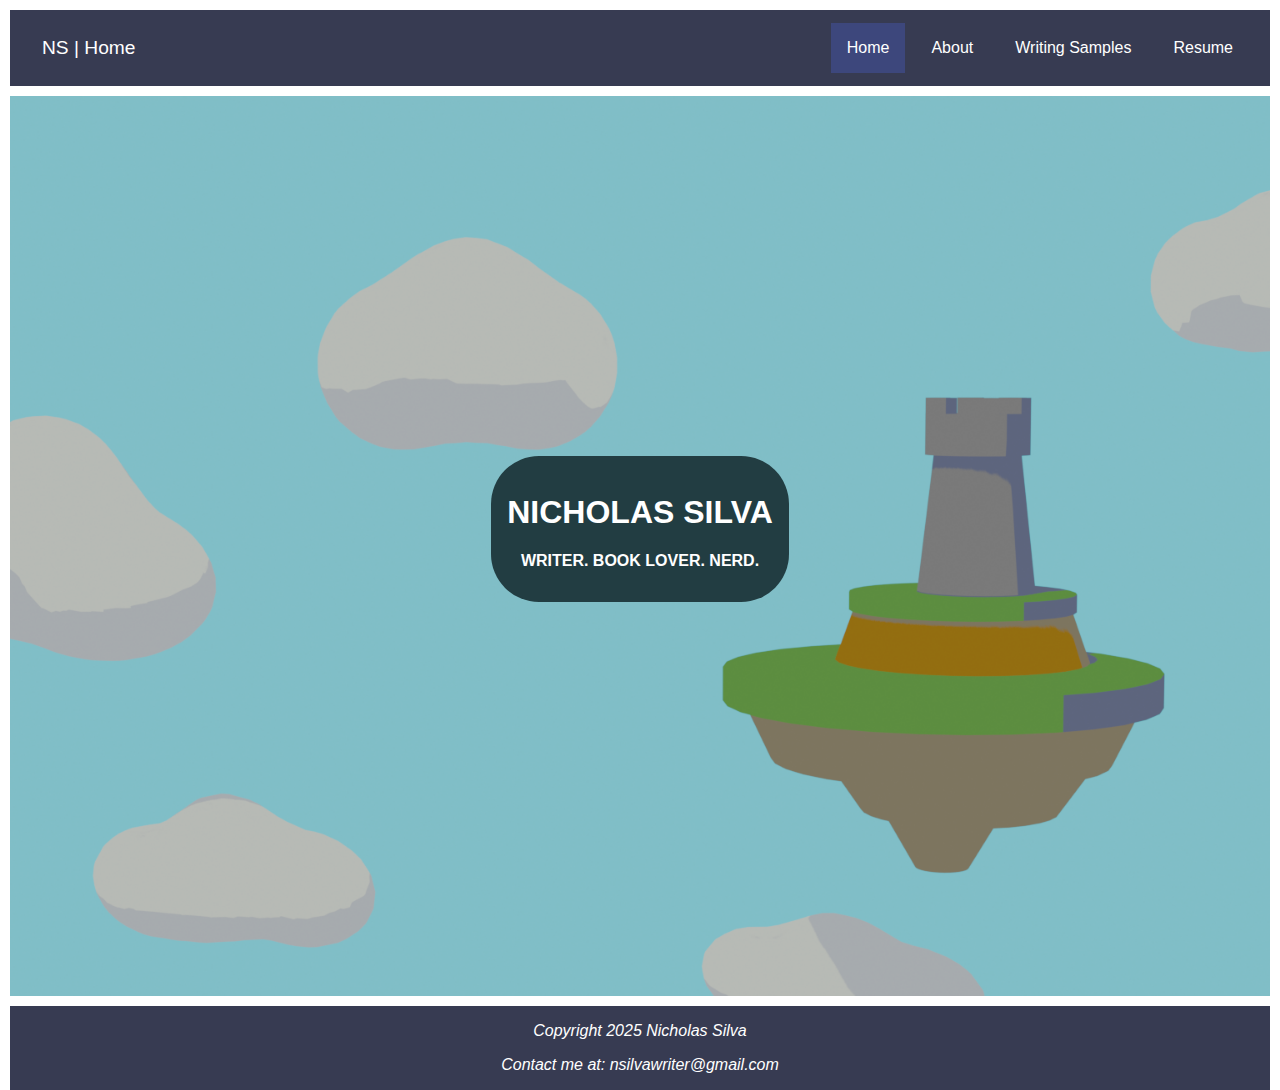
<file: index.html>
<!DOCTYPE html>
<html lang="en">
<head>
    <meta charset="UTF-8">
    <meta name="viewport" content="width=device-width, initial-scale=1.0">
    <link href="./portfolio.css" rel="stylesheet">
    <link href="./images/favicon.ico" rel="icon">
    <title>NS | Home</title>

    



    <!-- Google tag (gtag.js) -->
<script async src="https://www.googletagmanager.com/gtag/js?id=G-BFHBM0H45S"></script>
<script>
  window.dataLayer = window.dataLayer || [];
  function gtag(){dataLayer.push(arguments);}
  gtag('js', new Date());

  gtag('config', 'G-BFHBM0H45S');
</script>
</head>






<body>
    <div class="container2">
        <div class="header">
            <nav>
                <p><a href="">NS | Home</a></p>
                <ul>
                    <li><a class="activeTab" href="">Home</a></li>
                    <li><a href="./pages/about.html">About</a></li>
                    <li><a href="./pages/writingHome.html">Writing Samples</a></li>
                    <li><a href="./pages/resume.html">Resume</a></li>

                </ul>
            </nav>
        </div>
        
            <main>
                <div class="splash">
                    <div class="splashContent">
                        <h1>Nicholas Silva</h1>
                        <p>Writer. Book Lover. Nerd.</p>
                    </div>
                </div>
            </main>
        
        <div class="footer">
            <p>Copyright 2025 Nicholas Silva</p>
            <p>Contact me at: nsilvawriter@gmail.com</p>
        </div>

    </div>
</body>
</html>
</file>
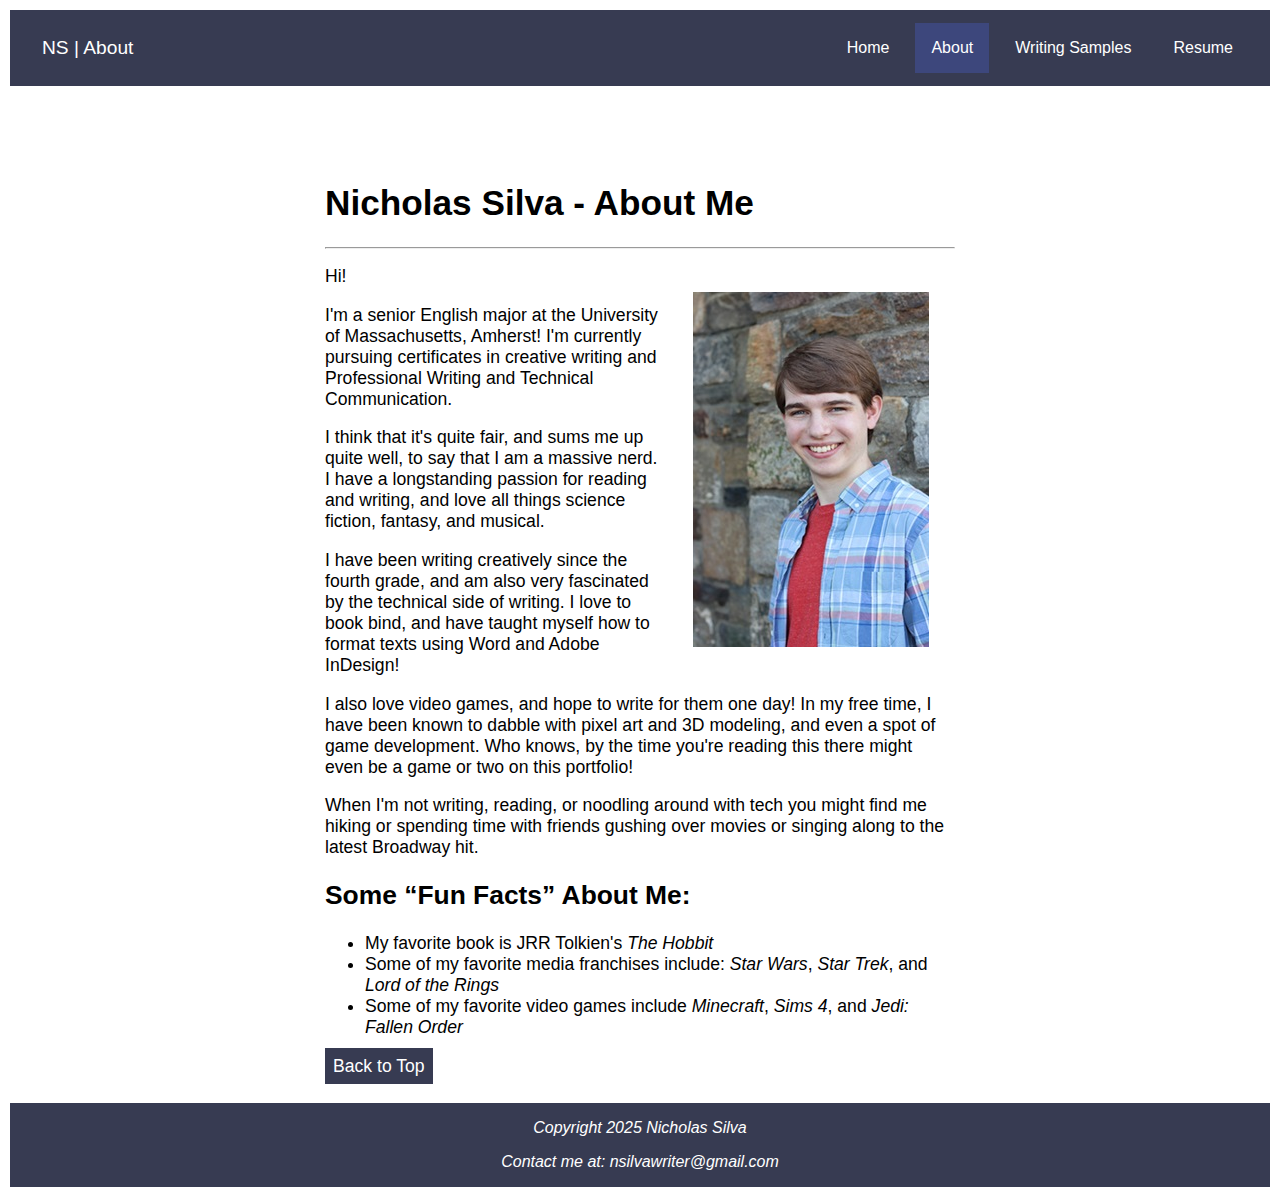
<file: pages/about.html>
<!DOCTYPE html>
<html lang="en">

<head>
    <meta charset="UTF-8">
    <meta name="viewport" content="width=device-width, initial-scale=1.0">
    <title>NS | About</title>
    <link href="../portfolio.css" rel="stylesheet">
    <link href="../images/favicon.ico" rel="icon">




    <!-- Google tag (gtag.js) -->
    <script async src="https://www.googletagmanager.com/gtag/js?id=G-BFHBM0H45S"></script>
    <script>
        window.dataLayer = window.dataLayer || [];
        function gtag() { dataLayer.push(arguments); }
        gtag('js', new Date());

        gtag('config', 'G-BFHBM0H45S');
    </script>
</head>

<body>
    <div class="container2">
        <div class="header">
            <nav>
                <p><a href="../index.html">NS | About</a></p>
                <ul>
                    <li><a href="../index.html">Home</a></li>
                    <li><a class="activeTab" href="../pages/about.html">About</a></li>
                    <li><a href="../pages/writingHome.html">Writing Samples</a></li>
                    <li><a href="../pages/resume.html">Resume</a></li>

                </ul>
            </nav>
        </div>
        <!-- <div class="sideImg">
            <img id="aboutImg" src="../images/silva-senior-photo.jpg"
            alt="Nicholas Silva standing infront of a brick wall, smiling, in a button up shirt.">
        </div> -->
        <div class="contentFull">
            <main>

                <h1>Nicholas Silva - About Me</h1>
                <hr>

                <div>
                    <div id="aboutImg">
                    <img  src="../images/silva-senior-photo.jpg"
            alt="Nicholas Silva standing infront of a brick wall, smiling, in a button up shirt.">
        </div>
                    <p>Hi!</p>
                    <p>
                    <p>
                        I'm a senior English major at the University of Massachusetts, Amherst! I'm currently
                        pursuing certificates in creative writing and Professional Writing and Technical
                        Communication.
                    </p>
                    
                    <p>
                        I think that it's quite fair, and sums me up quite well, to say that I am a massive nerd. I
                        have a longstanding passion for reading and writing, and love all things science fiction,
                        fantasy, and musical.
                    </p>
                    <p>
                        I have been writing creatively since the fourth grade, and am also very fascinated by the
                        technical side of writing. I love to book bind, and have taught myself how to format texts
                        using Word and Adobe InDesign!
                    </p>
                    <p>
                        I also love video games, and hope to write for them one day! In my free time, I have been
                        known to dabble with pixel art and 3D modeling, and even a spot of game development. Who
                        knows, by the time you're reading this there might even be a game or two on this portfolio!
                    </p>
                    <p>
                        When I'm not writing, reading, or noodling around with tech you might find me hiking or
                        spending time with friends gushing over movies or singing along to the latest Broadway hit.
                    </p>
                    <h2>
                        Some “Fun Facts” About Me:
                    </h2>
                    <ul>
                        <li>
                            My favorite book is JRR Tolkien's <cite>The Hobbit</cite>
                        </li>
                        <li>
                            Some of my favorite media franchises include: <cite>Star Wars</cite>, <cite>Star
                                Trek</cite>, and <cite>Lord of the Rings</cite>
                        </li>
                        <li>
                            Some of my favorite video games include <cite>Minecraft</cite>, <cite>Sims
                                4</cite>, and <cite>Jedi: Fallen Order</cite>
                        </li>
                    </ul>

                </div>




                <a class="topper" href="#top">Back to Top</a>
            </main>

        </div>
        <div class="footer">
            <p>Copyright 2025 Nicholas Silva</p>
            <p>Contact me at: nsilvawriter@gmail.com</p>
        </div>
    </div>
</body>

</html>
</file>
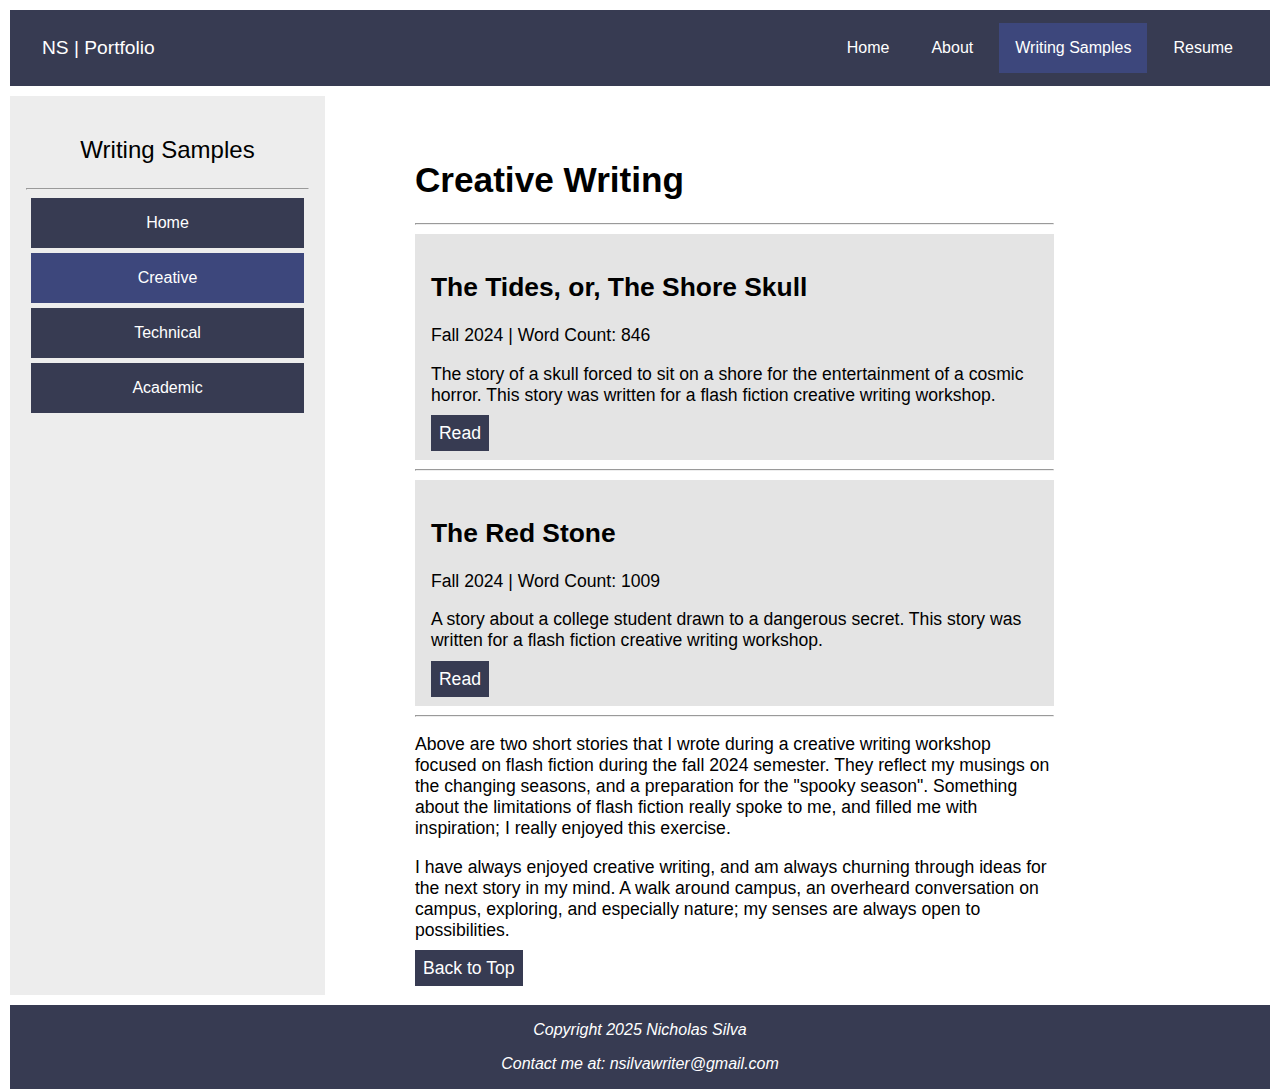
<file: pages/creativeWriting.html>
<!DOCTYPE html>
<html lang="en">

<head>
    <meta charset="UTF-8">
    <meta name="viewport" content="width=device-width, initial-scale=1.0">
    <title>NS | Creative Writing</title>
    <link href="../portfolio.css" rel="stylesheet">
    <link href="../images/favicon.ico" rel="icon">
    



    <!-- Google tag (gtag.js) -->
<script async src="https://www.googletagmanager.com/gtag/js?id=G-BFHBM0H45S"></script>
<script>
  window.dataLayer = window.dataLayer || [];
  function gtag(){dataLayer.push(arguments);}
  gtag('js', new Date());

  gtag('config', 'G-BFHBM0H45S');
</script>
</head>

<body>
    <div class="container">
        <div class="header">
            <nav>
                <p><a href="../index.html">NS | Portfolio</a></p>
                <ul>
                    <li><a href="../index.html">Home</a></li>
                    <li><a href="../pages/about.html">About</a></li>
                    <li><a class="activeTab" href="../pages/writingHome.html">Writing Samples</a></li>
                    <li><a href="../pages/resume.html">Resume</a></li>

                </ul>
            </nav>
        </div>
        <div class="pageNav">

            <ul>
                <p>Writing Samples</p>
                <hr>
                <li><a href="../pages/writingHome.html">Home</a></li>
                <li><a class="activeTab" href="../pages/creativeWriting.html">Creative</a></li>
                <li><a href="../pages/techWriting.html">Technical</a></li>
                <li><a href="../pages/essayWriting.html">Academic</a></li>
            </ul>
        </div>
        <div class="content">
            <main>
                <h1>Creative Writing</h1>
                
                <hr>
                <div class="card">
                    <h2>The Tides, or, The Shore Skull</h2>
                    <p>Fall 2024 | Word Count: 846</p>
                    <p>The story of a
                        skull forced to sit on a shore for the entertainment of a cosmic horror. This story was written
                        for a flash fiction creative writing workshop.</p>
                    <a class="read" href="../pages/writing/story1.html">Read</a>
                </div>
                <hr>
                <div class="card">
                    <h2>The Red Stone</h2>
                    <p>Fall 2024 | Word Count: 1009</p>
                    <p>A story about a college student drawn to a dangerous secret. This story was written for a flash
                        fiction creative writing workshop.</p>
                    <a class="read" href="../pages/writing/story2.html">Read</a>
                </div>
                <hr>
                <p>
                    Above are two short stories that I wrote during a creative writing workshop focused on flash fiction
                    during the fall 2024 semester. They reflect my musings on the changing seasons, and a preparation for
                    the "spooky season". Something about the limitations of flash fiction really spoke to me, and filled
                    me with inspiration; I really enjoyed this exercise.
                </p>
                <p>
                    I have always enjoyed creative writing, and am always churning through ideas for the next story in
                    my mind. A walk around campus, an overheard conversation on campus, exploring, and especially
                    nature; my senses are always open to possibilities.
                </p>
                <a class="topper" href="#top">Back to Top</a>
            </main>

        </div>
        <div class="footer">
            <p>Copyright 2025 Nicholas Silva</p>
            <p>Contact me at: nsilvawriter@gmail.com</p>
        </div>
    </div> 
</body>

</html>
</file>
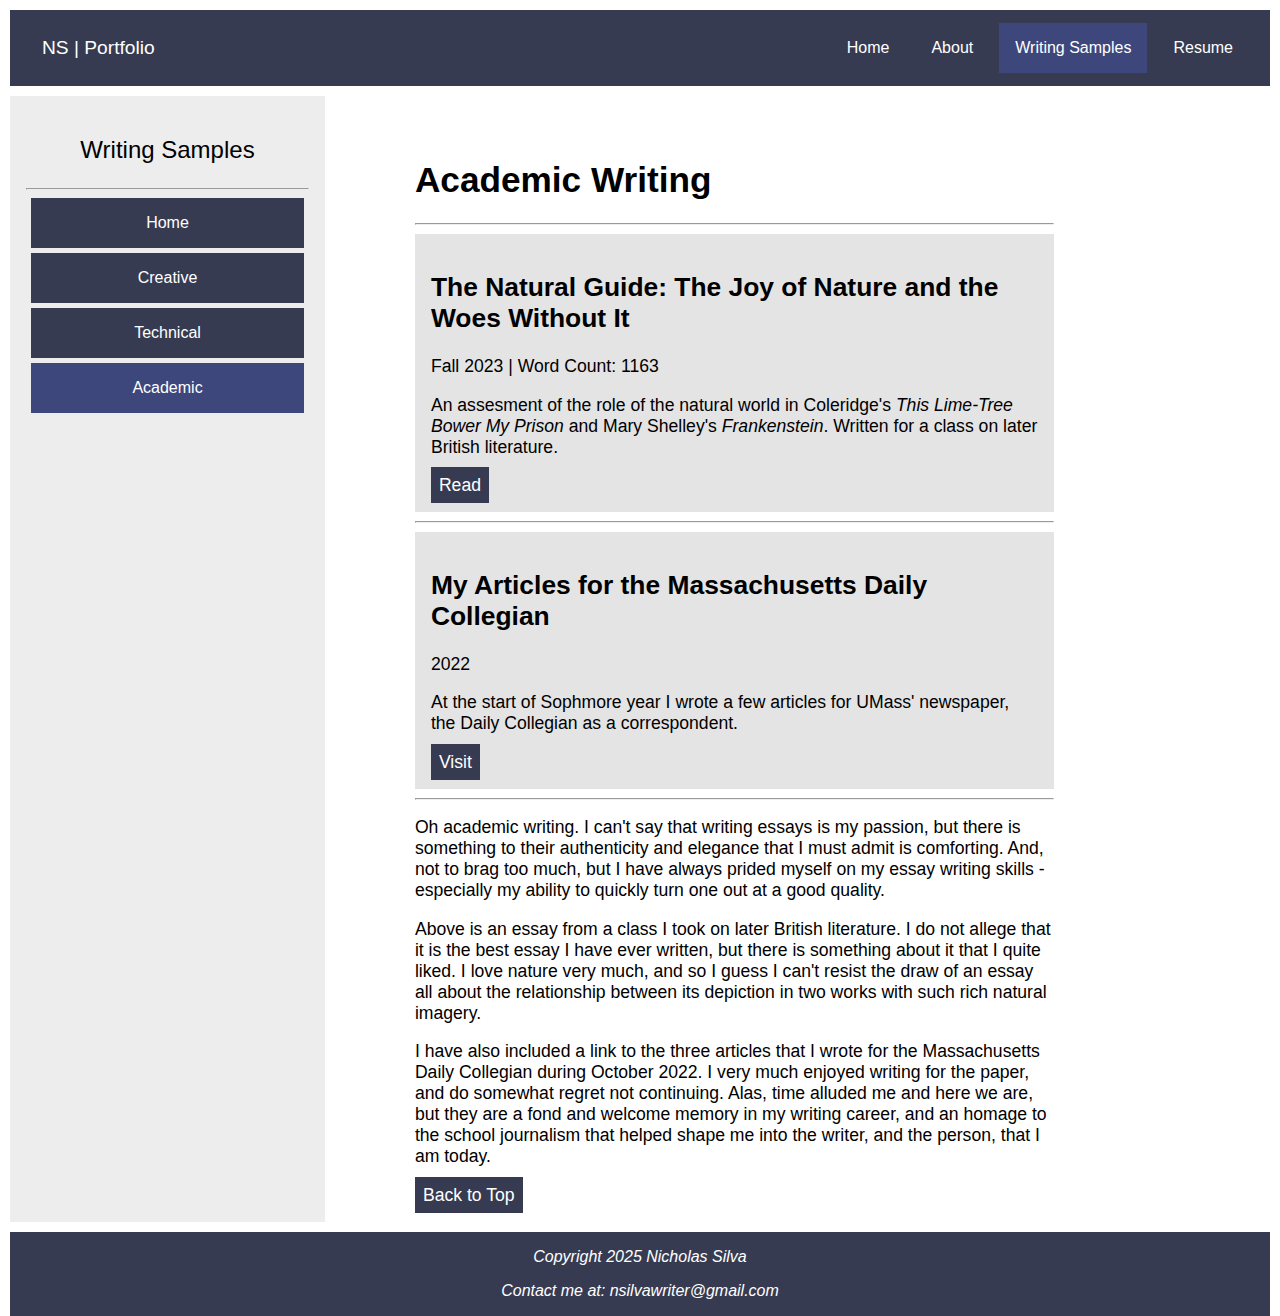
<file: pages/essayWriting.html>
<!DOCTYPE html>
<html lang="en">

<head>
    
    <meta charset="UTF-8">
    <meta name="viewport" content="width=device-width, initial-scale=1.0">
    <title>NS | Academic Writing</title>
    <link href="../portfolio.css" rel="stylesheet">
    <link href="../images/favicon.ico" rel="icon">



    <!-- Google tag (gtag.js) -->
<script async src="https://www.googletagmanager.com/gtag/js?id=G-BFHBM0H45S"></script>
<script>
  window.dataLayer = window.dataLayer || [];
  function gtag(){dataLayer.push(arguments);}
  gtag('js', new Date());

  gtag('config', 'G-BFHBM0H45S');
</script>
</head>

<body>
    <div class="container">
        <div class="header">
            <nav>
                <p><a href="../index.html">NS | Portfolio</a></p>
                <ul>
                    <li><a href="../index.html">Home</a></li>
                    <li><a href="../pages/about.html">About</a></li>
                    <li><a class="activeTab" href="../pages/writingHome.html">Writing Samples</a></li>
                    <li><a href="../pages/resume.html">Resume</a></li>

                </ul>
            </nav>
        </div>
        <div class="pageNav">

            <ul>
                <p>Writing Samples</p>
                <hr>
                <li><a href="../pages/writingHome.html">Home</a></li>
                <li><a href="../pages/creativeWriting.html">Creative</a></li>
                <li><a href="../pages/techWriting.html">Technical</a></li>
                <li><a class="activeTab" href="../pages/essayWriting.html">Academic</a></li>
            </ul>
        </div>
        <div class="content">
            <main>
                <h1>Academic Writing</h1>
                <hr>
                <div class="cardHolder">
                    <div class="card">
                        <h2>The Natural Guide: The Joy of Nature and the Woes Without It</h2>
                        <p>Fall 2023 | Word Count: 1163</p>
                        <p>An assesment of the role of the natural world in Coleridge's <cite>This Lime-Tree Bower My
                                Prison</cite> and Mary Shelley's <cite>Frankenstein</cite>. Written for a class on later
                            British literature.</p>
                       <a class="read" href="../pages/writing/essay1.html">Read</a>
                    </div>
                    <hr>
                    <div class="card">
                        <h2>My Articles for the Massachusetts Daily Collegian</h2>
                        <p>2022</p>
                        <p>At the start of Sophmore year I wrote a few articles for UMass' newspaper, the Daily
                            Collegian as a correspondent.
                        </p>
                        <a class="read" href="https://dailycollegian.com/staff_name/nicholas-silva/" target="_blank">Visit</a>
                    </div>
                </div>
                <hr>
                <p>
                    Oh academic writing. I can't say that writing essays is my passion, but there is something to their
                    authenticity and elegance that I must admit is comforting. And, not to brag too much, but I have
                    always prided myself on my essay writing skills -especially my ability to quickly turn one out at a
                    good quality.
                </p>
                <p>
                    Above is an essay from a class I took on later British literature. I do not allege that it is the
                    best essay I have ever written, but there is something about it that I quite liked. I love nature
                    very much, and so I guess I can't resist the draw of an essay all about the relationship between its
                    depiction in two works with such rich natural imagery.
                </p>
                <p>
                    I have also included a link to the three articles that I wrote for the Massachusetts Daily Collegian
                    during October 2022. I very much enjoyed writing for the paper, and do somewhat regret not
                    continuing. Alas, time alluded me and here we are, but they are a fond and welcome memory in my
                    writing career, and an homage to the school journalism that helped shape me into the writer, and the
                    person, that I am today.
                </p>
                <a class="topper" href="#top">Back to Top</a>
            </main>

        </div>
        <div class="footer">
            <p>Copyright 2025 Nicholas Silva</p>
            <p>Contact me at: nsilvawriter@gmail.com</p>
        </div>
    </div> 
</body>

</html>
</file>
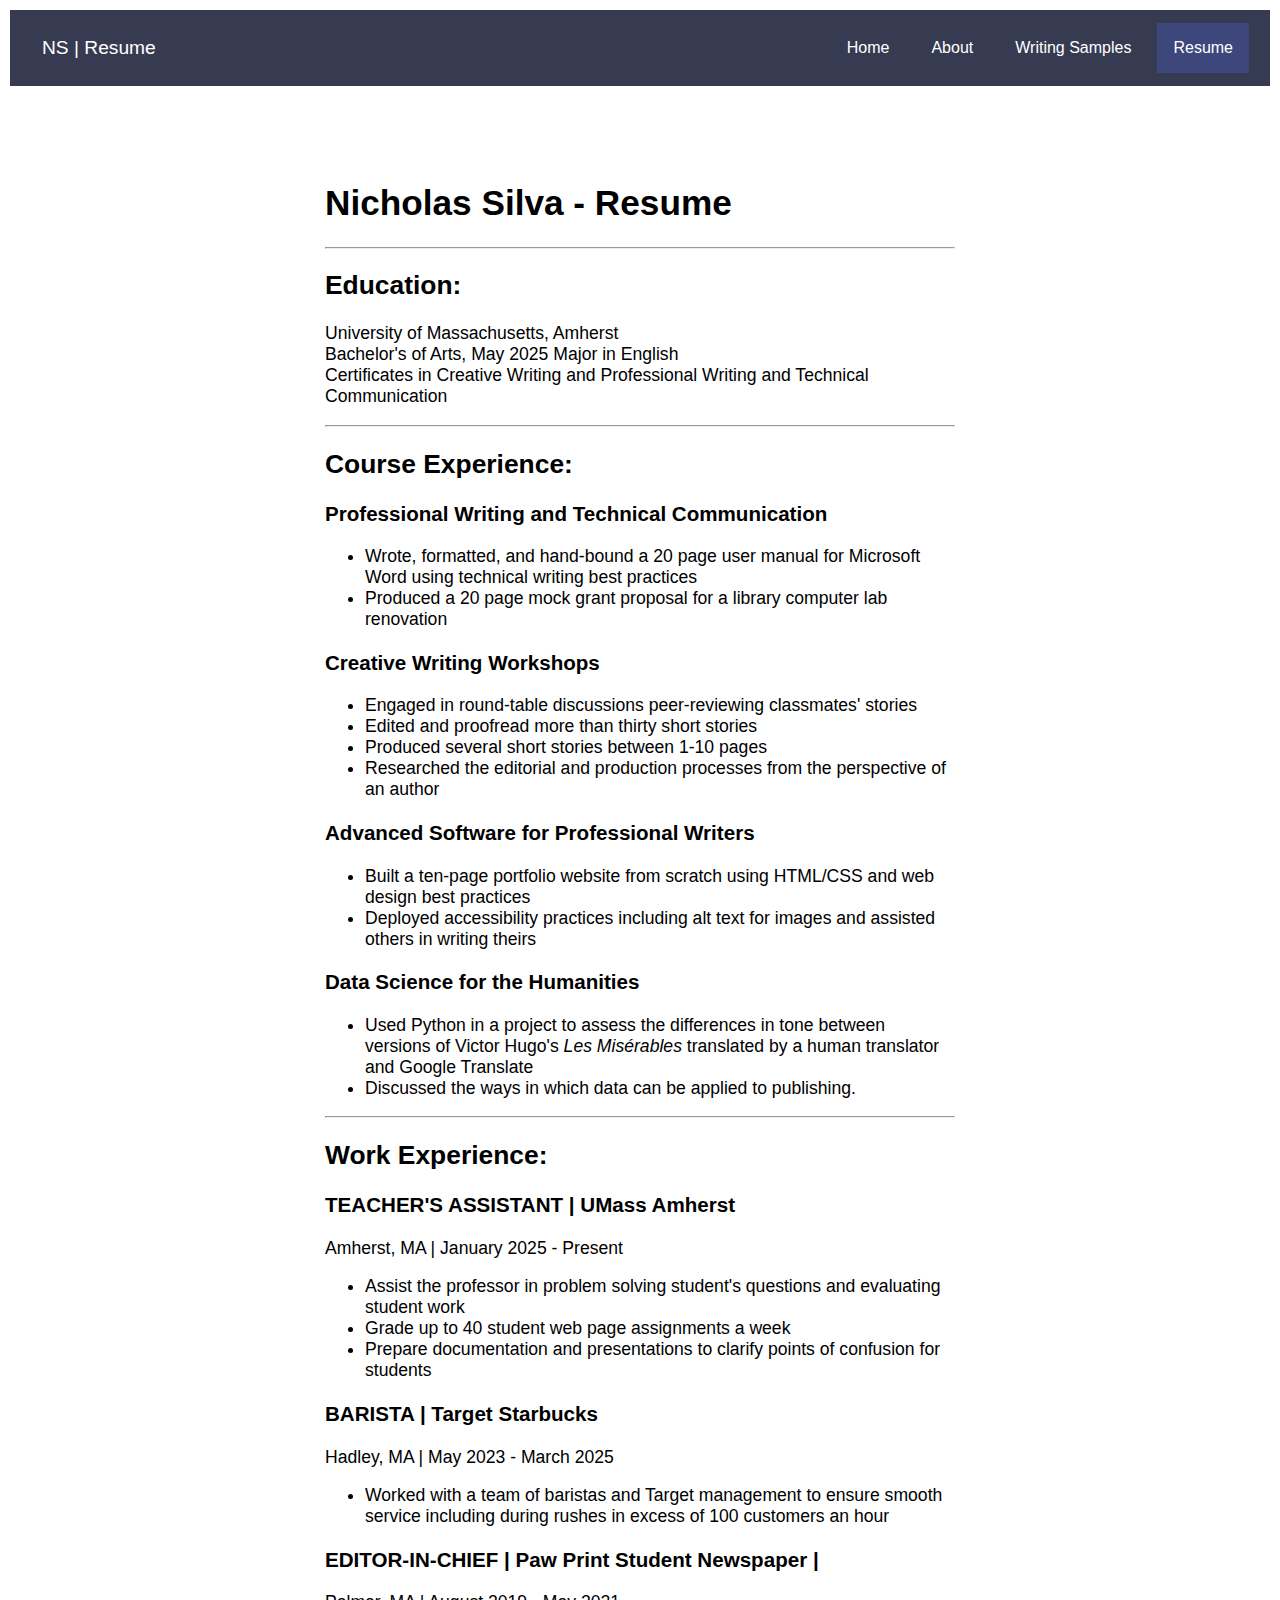
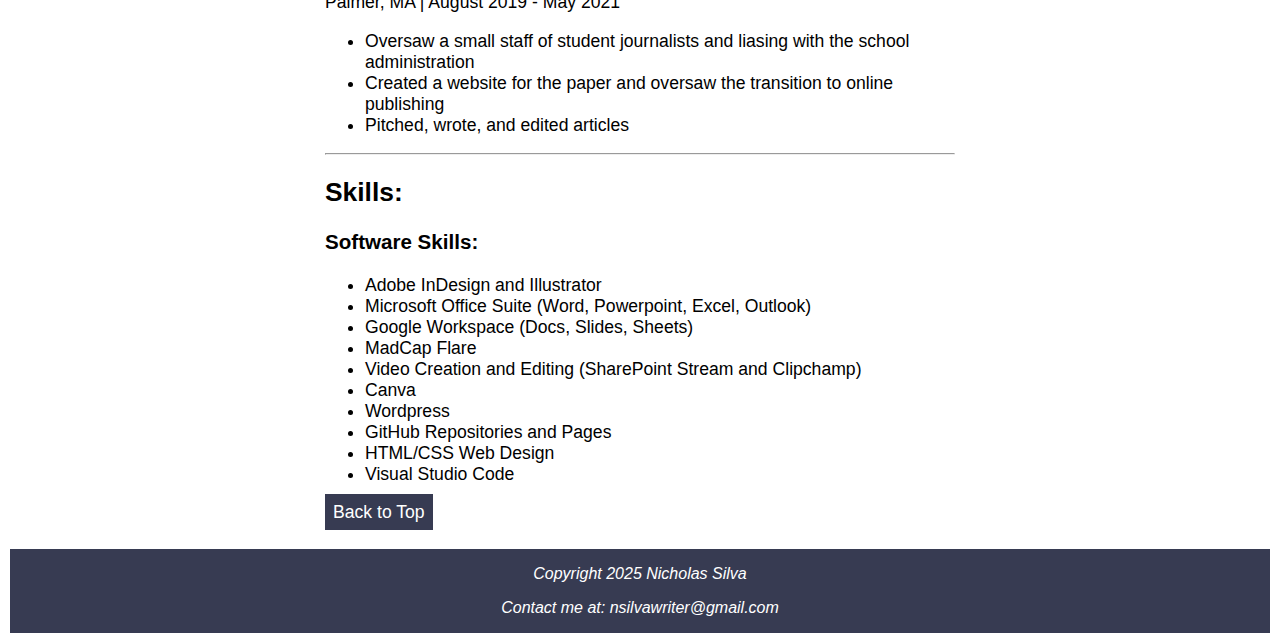
<file: pages/resume.html>
<!DOCTYPE html>
<html lang="en">

<head>
    <meta charset="UTF-8">
    <meta name="viewport" content="width=device-width, initial-scale=1.0">
    <title>NS | Resume</title>
    <link href="../portfolio.css" rel="stylesheet">
    <link href="../images/favicon.ico" rel="icon">




    <!-- Google tag (gtag.js) -->
    <script async src="https://www.googletagmanager.com/gtag/js?id=G-BFHBM0H45S"></script>
    <script>
      window.dataLayer = window.dataLayer || [];
      function gtag(){dataLayer.push(arguments);}
      gtag('js', new Date());
    
      gtag('config', 'G-BFHBM0H45S');
    </script>
</head>




<body>
    <div class="container2">
        <div class="header">
            <nav>
                <p><a href="../index.html">NS | Resume</a></p>
                <ul>
                    <li><a href="../index.html">Home</a></li>
                    <li><a href="../pages/about.html">About</a></li>
                    <li><a href="../pages/writingHome.html">Writing Samples</a></li>
                    <li><a class="activeTab" href="../pages/resume.html">Resume</a></li>

                </ul>
            </nav>
        </div>
        <div class="contentFull">
            <main>
                <h1>Nicholas Silva - Resume</h1>
                <hr>
                <h2>Education:</h2>
                <p>
                    University of Massachusetts, Amherst <br>
                    Bachelor's of Arts, May 2025
                    Major in English<br>
                    Certificates in Creative Writing and Professional Writing and Technical Communication
                </p>
                <hr>
                <h2>Course Experience:</h2>
                <h3>Professional Writing and Technical Communication</h3>
                <ul>
                    <li>
                        Wrote, formatted, and hand-bound a 20 page user manual for Microsoft Word using technical
                        writing best practices</li>
                    <li>
                        Produced a 20 page mock grant proposal for a library computer lab renovation
                    </li>
                </ul>
                <h3>Creative Writing Workshops </h3>
                <ul>
                    <li>Engaged in round-table discussions peer-reviewing classmates' stories</li>
                    <li>Edited and proofread more than thirty short stories</li>
                    <li>Produced several short stories between 1-10 pages</li>
                    <li>Researched the editorial and production processes from the perspective of an author </li>
                </ul>
                <h3>Advanced Software for Professional Writers</h3>
                <ul>
                    <li>Built a ten-page portfolio website from scratch using HTML/CSS and web design best practices
                    </li>
                    <li>Deployed accessibility practices including alt text for images and assisted others in writing
                        theirs</li>
                </ul>
                <h3>Data Science for the Humanities</h3>
                <ul>
                    <li>Used Python in a project to assess the differences in tone between versions of Victor Hugo's
                        <cite>Les Misérables</cite> translated by a human translator and Google Translate
                    </li>
                    <li>Discussed the ways in which data can be applied to publishing.</li>
                </ul>
                <hr>
                <h2>Work Experience:</h2>
                <h3>TEACHER'S ASSISTANT | UMass Amherst</h3>
                <p>Amherst, MA | January 2025 - Present</p>
                <ul>
                    <li>Assist the professor in problem solving student's questions and evaluating student work</li>
                    <li>Grade up to 40 student web page assignments a week</li>
                    <li>Prepare documentation and presentations to clarify points of confusion for students</li>
                </ul>
                <h3>BARISTA | Target Starbucks</h3>
                <p>Hadley, MA | May 2023 - March 2025</p>
                <ul> 
                    <li>Worked with a team of baristas and Target management to ensure smooth service including during
                        rushes in excess of 100 customers an hour</li>
                </ul>
                <h3>EDITOR-IN-CHIEF | Paw Print Student Newspaper | </h3>
                <p>Palmer, MA | August 2019 - May 2021</p>
                <ul>
                    <li>Oversaw a small staff of student journalists and liasing with the school
                        administration</li>
                    <li>Created a website for the paper and oversaw the transition to online publishing</li>
                    <li>Pitched, wrote, and edited articles</li>
                </ul>
                <hr>
                <h2>Skills:</h2>
                <h3>Software Skills:</h3>
                <ul>
                    <li>Adobe InDesign and Illustrator</li>
                    <li>Microsoft Office Suite (Word, Powerpoint, Excel, Outlook)</li>
                    <li>Google Workspace (Docs, Slides, Sheets)</li>
                    <li>MadCap Flare</li>
                    <li>Video Creation and Editing (SharePoint Stream and Clipchamp)</li>
                    <li>Canva</li>
                    <li>Wordpress</li>
                    <li>GitHub Repositories and Pages</li>
                    <li>HTML/CSS Web Design</li>
                    <li>Visual Studio Code</li>
                </ul>
                <a class="topper" href="#top">Back to Top</a>
            </main>

        </div>
        <div class="footer">
            <p>Copyright 2025 Nicholas Silva</p>
            <p>Contact me at: nsilvawriter@gmail.com</p>
        </div>
    </div> 
</body>

</html>
</file>
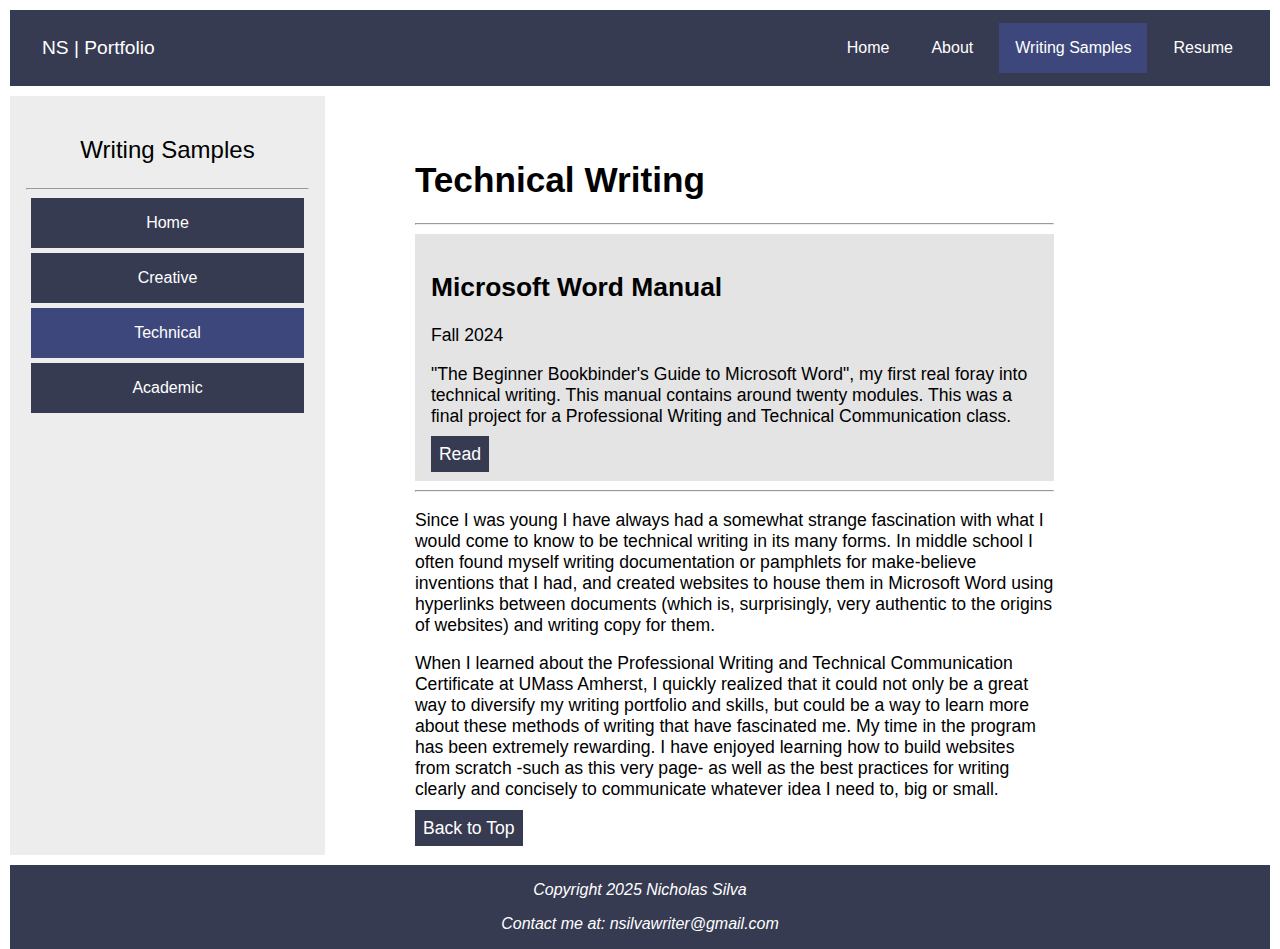
<file: pages/techWriting.html>
<!DOCTYPE html>
<html lang="en">

<head>
    <meta charset="UTF-8">
    <meta name="viewport" content="width=device-width, initial-scale=1.0">
    <title>NS | Technical Writing</title>
    <link href="../portfolio.css" rel="stylesheet">
    <link href="../images/favicon.ico" rel="icon">
    



    <!-- Google tag (gtag.js) -->
<script async src="https://www.googletagmanager.com/gtag/js?id=G-BFHBM0H45S"></script>
<script>
  window.dataLayer = window.dataLayer || [];
  function gtag(){dataLayer.push(arguments);}
  gtag('js', new Date());

  gtag('config', 'G-BFHBM0H45S');
</script>
</head>

<body>
    <div class="container">
        <div class="header">
            <header>
                <nav>
                    <p><a href="../index.html">NS | Portfolio</a></p>
                    <ul>
                        <li><a href="../index.html">Home</a></li>
                        <li><a href="../pages/about.html">About</a></li>
                        <li><a class="activeTab" href="../pages/writingHome.html">Writing Samples</a></li>
                        <li><a href="../pages/resume.html">Resume</a></li>

                    </ul>
                </nav>
            </header>
        </div>
        <div class="pageNav">

            <ul>
                <p>Writing Samples</p>
                <hr>
                <li><a href="../pages/writingHome.html">Home</a></li>
                <li><a href="../pages/creativeWriting.html">Creative</a></li>
                <li><a class="activeTab" href="../pages/techWriting.html">Technical</a></li>
                <li><a href="../pages/essayWriting.html">Academic</a></li>
            </ul>
        </div>
        <div class="content">
            <main>
                <h1>Technical Writing</h1>

                <hr>
                <div class="card">
                    <h2>Microsoft Word Manual</h2>
                    <p>Fall 2024</p>
                    <p>"The Beginner Bookbinder's Guide to Microsoft Word", my first real foray into technical writing.
                        This manual contains around twenty modules. This was a final project for a Professional Writing
                        and Technical Communication class.</p>
                    <a class="read" href="../pages/writing/wordManual.html">Read</a>
                </div>
                <hr>
                <p>
                    Since I was young I have always had a somewhat strange fascination with what I would come to know to
                    be technical writing in its many forms. In middle school I often found myself writing documentation
                    or pamphlets for make-believe inventions that I had, and created websites to house them in Microsoft
                    Word using hyperlinks between documents (which is, surprisingly, very authentic to the origins of
                    websites) and writing copy for them.
                </p>
                <p>
                    When I learned about the Professional Writing and Technical Communication Certificate at UMass
                    Amherst, I quickly realized that it could not only be a great way to diversify my writing portfolio
                    and skills, but could be a way to learn more about these methods of writing that have fascinated me.
                    My time in the program has been extremely rewarding. I have enjoyed learning how to build websites
                    from scratch -such as this very page- as well as the best practices for writing clearly and
                    concisely to communicate whatever idea I need to, big or small.
                </p>
                <a class="topper" href="#top">Back to Top</a>
            </main>

        </div>
        <div class="footer">
            <footer>
                <p>Copyright 2025 Nicholas Silva</p>
                <p>Contact me at: nsilvawriter@gmail.com</p>
            </footer>
        </div>
    </div>
</body>

</html>
</file>
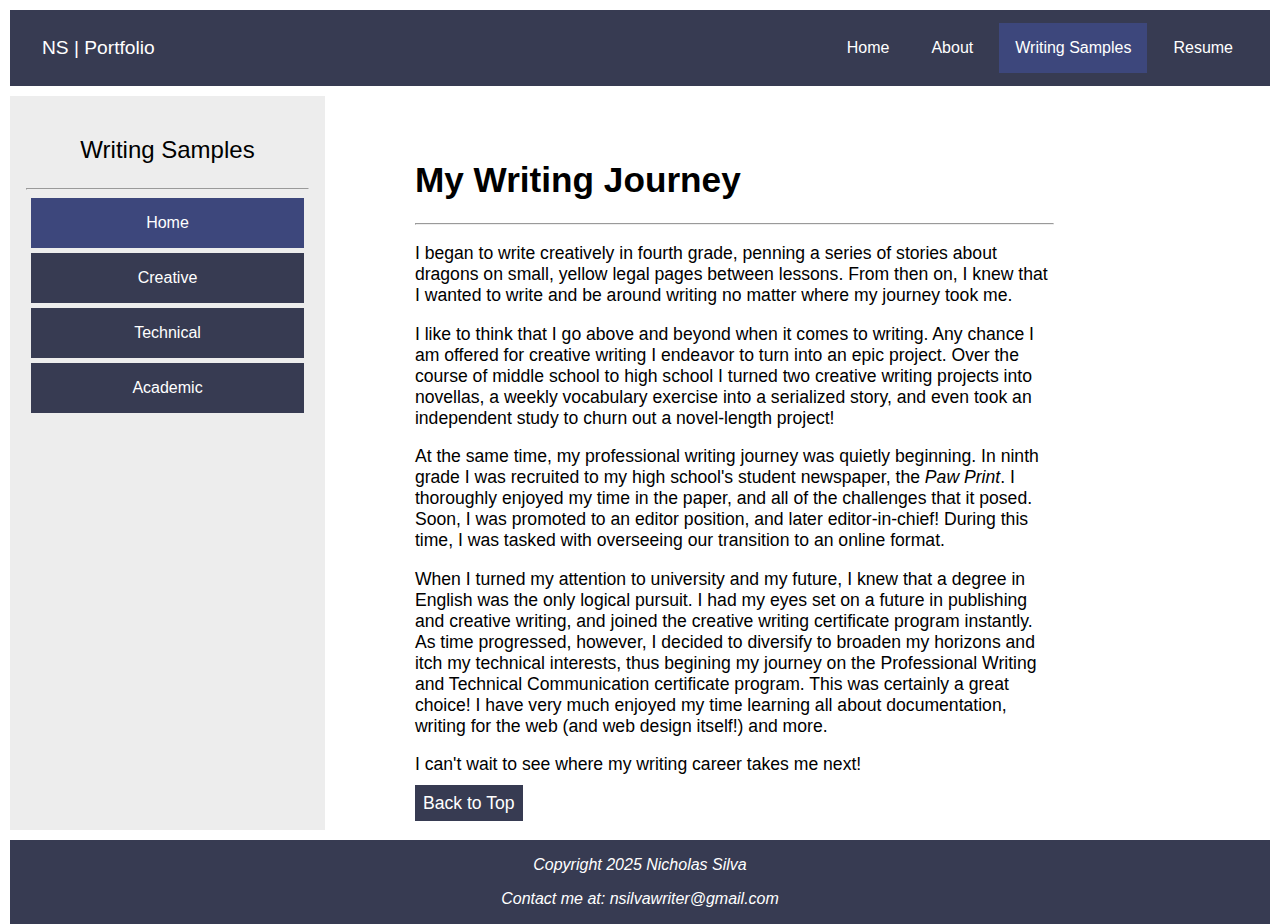
<file: pages/writingHome.html>
<!DOCTYPE html>
<html lang="en">

<head>
    <meta charset="UTF-8">
    <meta name="viewport" content="width=device-width, initial-scale=1.0">
    <title>NS | Portfolio</title>
    <link href="../portfolio.css" rel="stylesheet">
    <link href="../images/favicon.ico" rel="icon">
    



    <!-- Google tag (gtag.js) -->
<script async src="https://www.googletagmanager.com/gtag/js?id=G-BFHBM0H45S"></script>
<script>
  window.dataLayer = window.dataLayer || [];
  function gtag(){dataLayer.push(arguments);}
  gtag('js', new Date());

  gtag('config', 'G-BFHBM0H45S');
</script>
</head>

<body>
    <div id="top" class="container">
        <div class="header">
            <nav>
                <p><a href="../index.html">NS | Portfolio</a></p>
                <ul>
                    <li><a href="../index.html">Home</a></li>
                    <li><a href="../pages/about.html">About</a></li>
                    <li><a class="activeTab" href="">Writing Samples</a></li>
                    <li><a href="../pages/resume.html">Resume</a></li>

                </ul>
            </nav>
        </div>
        <div class="pageNav">

            <ul>
                <p>Writing Samples</p>
                <hr>
                <li><a class="activeTab" href="../pages/writingHome.html">Home</a></li>
                <li><a href="../pages/creativeWriting.html">Creative</a></li>
                <li><a  href="../pages/techWriting.html">Technical</a></li>
                <li><a href="../pages/essayWriting.html">Academic</a></li>
            </ul>
        </div>
        <div class="content">
            <main>
                <h1>My Writing Journey</h1>
                
                <hr>
                
                <p>
                    I began to write creatively in fourth grade, penning a series of stories about dragons on small,
                    yellow legal pages between lessons. From then on, I knew that I wanted to write and be around
                    writing no matter where my journey took me.
                </p>
                <p>
                    I like to think that I go above and beyond when it comes to writing. Any chance I am offered for
                    creative writing I endeavor to turn into an epic project. Over the
                    course of middle school to high school I turned two creative writing projects into novellas, a
                    weekly vocabulary exercise into a serialized story, and even took an independent study to churn out
                    a novel-length project!
                </p>
                <p>
                    At the same time, my professional writing journey was quietly beginning. In ninth grade I was
                    recruited to my high school's student newspaper, the <cite>Paw Print</cite>. I thoroughly enjoyed my
                    time in the paper, and all of the challenges that it posed. Soon, I was promoted to an editor
                    position, and later editor-in-chief! During this time, I was tasked with overseeing our transition
                    to an online format.
                </p>
                <p>
                    When I turned my attention to university and my future, I knew that a degree in English was the only
                    logical pursuit. I had my eyes set on a future in publishing and creative writing, and joined the
                    creative writing certificate program instantly. As time progressed, however, I decided to diversify
                    to broaden my horizons and itch my technical interests, thus begining my journey on the Professional Writing and Technical
                    Communication certificate program. This was certainly a great choice! I have very much enjoyed my
                    time learning all about documentation, writing for the web (and web design itself!) and more.
                </p>
                <p>
                    I can't wait to see where my writing career takes me next!
                </p>

                <a class="topper" href="#top">Back to Top</a>
            </main>


        </div>

        <div class="footer">
            <p>Copyright 2025 Nicholas Silva</p>
            <p>Contact me at: nsilvawriter@gmail.com</p>
        </div>
    </div> 
</body>

</html>
</file>
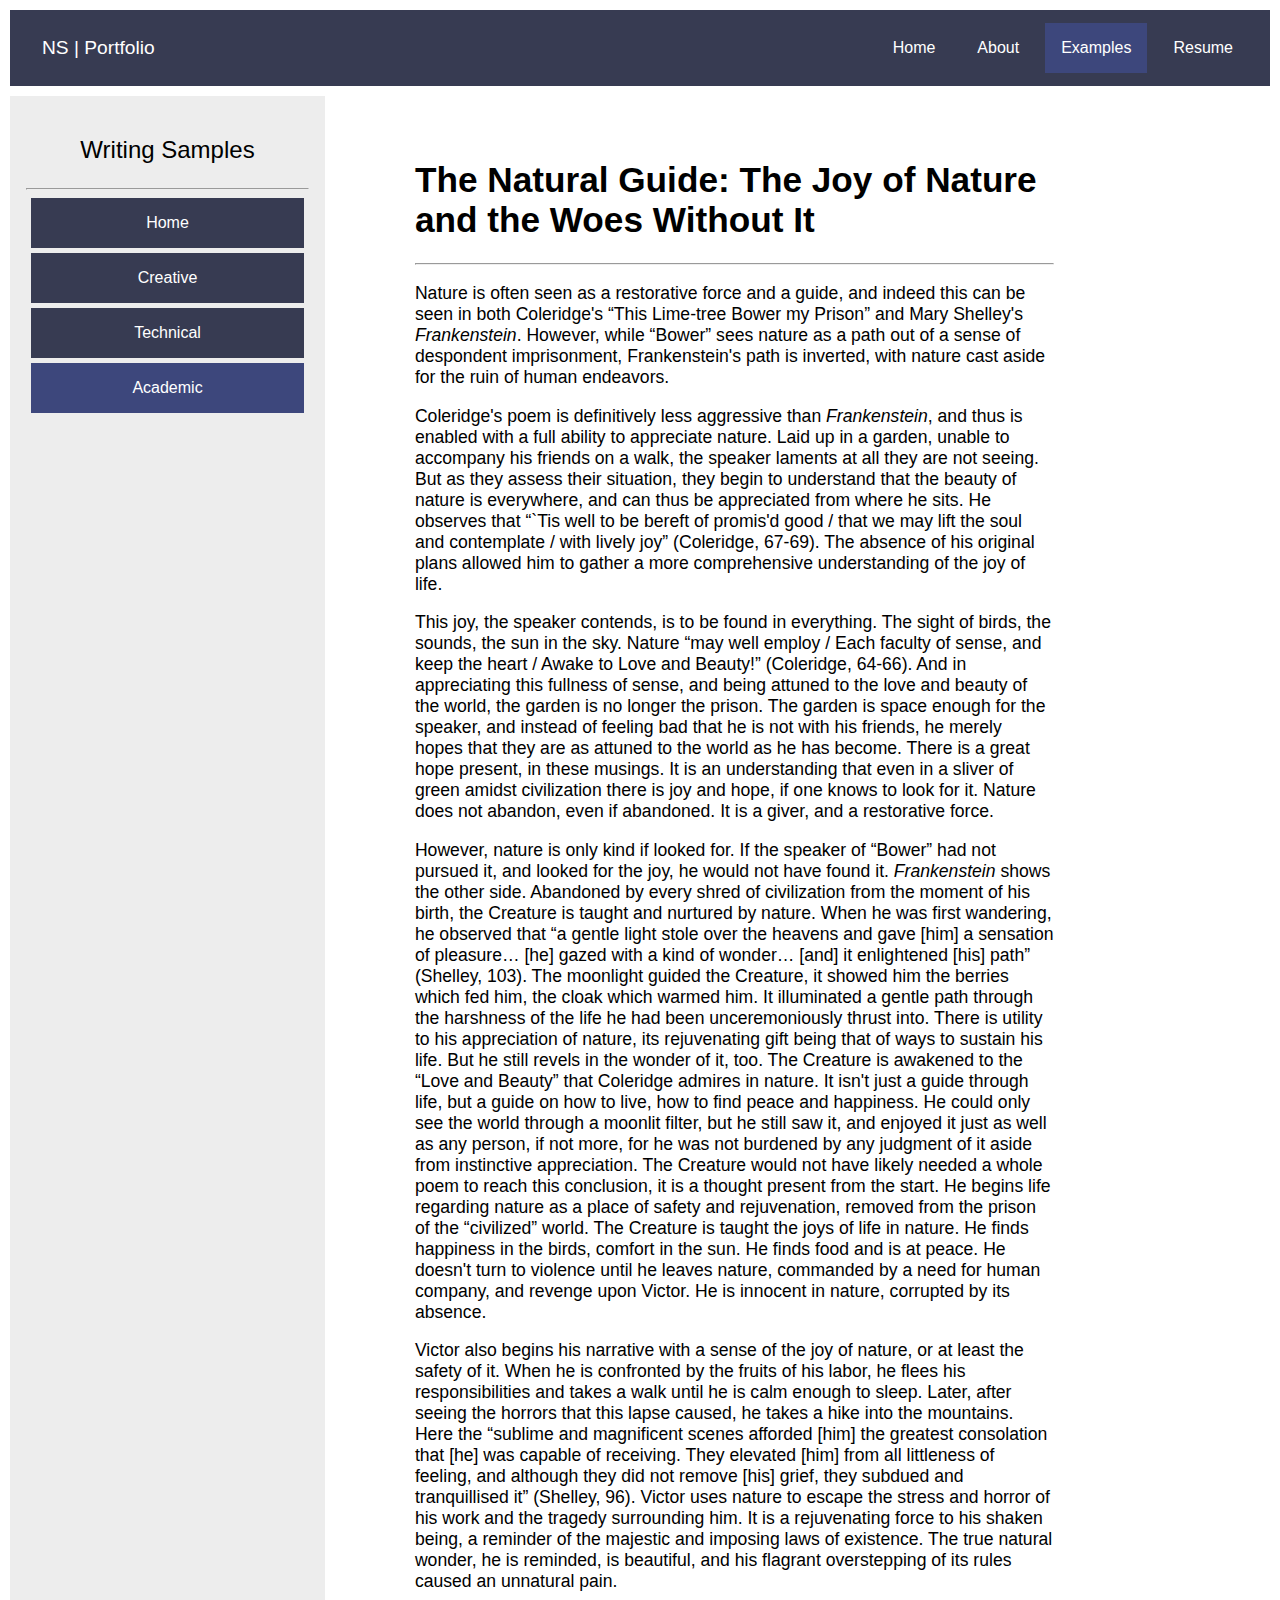
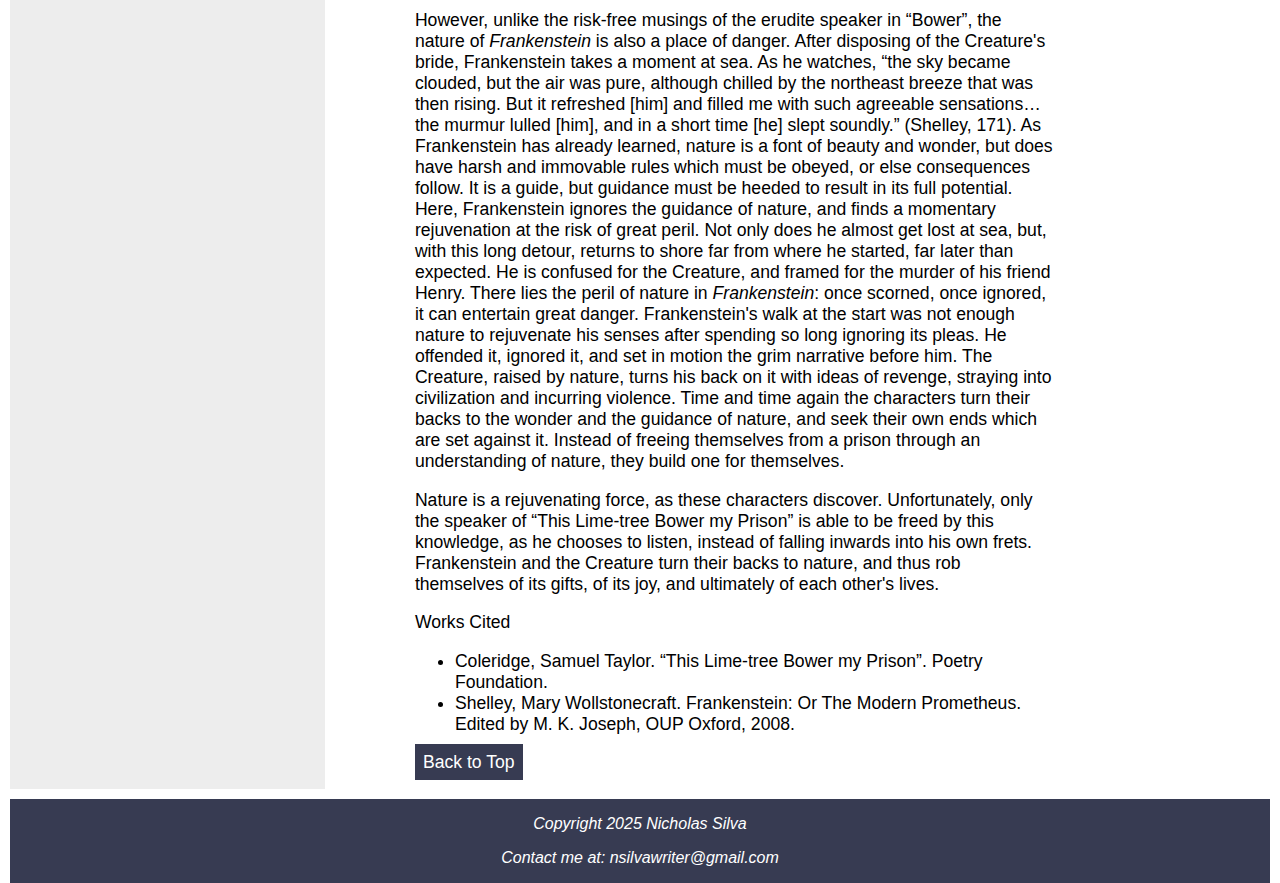
<file: pages/writing/essay1.html>
<!DOCTYPE html>
<html lang="en">

<head>
    <meta charset="UTF-8">
    <meta name="viewport" content="width=device-width, initial-scale=1.0">
    <title>NS | Academic Writing</title>
    <link href="../../portfolio.css" rel="stylesheet">
    <link href="../../images/favicon.ico" rel="icon">




    <!-- Google tag (gtag.js) -->
<script async src="https://www.googletagmanager.com/gtag/js?id=G-BFHBM0H45S"></script>
<script>
  window.dataLayer = window.dataLayer || [];
  function gtag(){dataLayer.push(arguments);}
  gtag('js', new Date());

  gtag('config', 'G-BFHBM0H45S');
</script>
    
</head>







<body>
    <div class="container">
        <div class="header">
            <nav>
                <p><a href="../../index.html">NS | Portfolio</a></p>
                <ul>
                    <li><a href="../../index.html">Home</a></li>
                    <li><a href="../../pages/about.html">About</a></li>
                    <li><a class="activeTab" href="../essayWriting.html">Examples</a></li>
                    <li><a href="../resume.html">Resume</a></li>

                </ul>
            </nav>
        </div>
        <div class="pageNav">

            <ul>
                <p>Writing Samples</p>
                <hr>
                <li><a href="../../pages/writingHome.html">Home</a></li>
                <li><a href="../../pages/creativeWriting.html">Creative</a></li>
                <li><a href="../../pages/techWriting.html">Technical</a></li>
                <li><a class="activeTab" href="../../pages/essayWriting.html">Academic</a></li>
            </ul>
        </div>
        <div class="content">
            <main>
                <h1>The Natural Guide: The Joy of Nature and the Woes Without It</h1>
                
                <hr>
                <p>
                    Nature is often seen as a restorative force and a guide, and indeed this can be seen in both
                    Coleridge's “This Lime-tree Bower my Prison” and Mary Shelley's <cite>Frankenstein</cite>. However,
                    while “Bower” sees nature as a path out of a sense of despondent imprisonment, Frankenstein's path
                    is inverted, with nature cast aside for the ruin of human endeavors.


                </p>
                <p>
                    Coleridge's poem is definitively less aggressive than <cite>Frankenstein</cite>, and thus is enabled
                    with a full ability to appreciate nature. Laid up in a garden, unable to accompany his friends on a
                    walk, the speaker laments at all they are not seeing. But as they assess their situation, they begin
                    to understand that the beauty of nature is everywhere, and can thus be appreciated from where he
                    sits. He observes that “`Tis well to be bereft of promis'd good / that we may lift the soul and
                    contemplate / with lively joy” (Coleridge, 67-69). The absence of his original plans allowed him to
                    gather a more comprehensive understanding of the joy of life.
                </p>
                <p>
                    This joy, the speaker contends, is to be found in everything. The sight of birds, the sounds, the
                    sun in the sky. Nature “may well employ / Each faculty of sense, and keep the heart / Awake to Love
                    and Beauty!” (Coleridge, 64-66). And in appreciating this fullness of sense, and being attuned to
                    the love and beauty of the world, the garden is no longer the prison. The garden is space enough for
                    the speaker, and instead of feeling bad that he is not with his friends, he merely hopes that they
                    are as attuned to the world as he has become. There is a great hope present, in these musings. It is
                    an understanding that even in a sliver of green amidst civilization there is joy and hope, if one
                    knows to look for it. Nature does not abandon, even if abandoned. It is a giver, and a restorative
                    force.


                </p>
                <p>
                    However, nature is only kind if looked for. If the speaker of “Bower” had not pursued it, and looked
                    for the joy, he would not have found it. <cite>Frankenstein</cite> shows the other side. Abandoned
                    by every shred of civilization from the moment of his birth, the Creature is taught and nurtured by
                    nature. When he was first wandering, he observed that “a gentle light stole over the heavens and
                    gave [him] a sensation of pleasure… [he] gazed with a kind of wonder… [and] it enlightened [his]
                    path” (Shelley, 103). The moonlight guided the Creature, it showed him the berries which fed him,
                    the cloak which warmed him. It illuminated a gentle path through the harshness of the life he had
                    been unceremoniously thrust into. There is utility to his appreciation of nature, its rejuvenating
                    gift being that of ways to sustain his life. But he still revels in the wonder of it, too. The
                    Creature is awakened to the “Love and Beauty” that Coleridge admires in nature. It isn't just a
                    guide through life, but a guide on how to live, how to find peace and happiness. He could only see
                    the world through a moonlit filter, but he still saw it, and enjoyed it just as well as any person,
                    if not more, for he was not burdened by any judgment of it aside from instinctive appreciation. The
                    Creature would not have likely needed a whole poem to reach this conclusion, it is a thought present
                    from the start. He begins life regarding nature as a place of safety and rejuvenation, removed from
                    the prison of the “civilized” world. The Creature is taught the joys of life in nature. He finds
                    happiness in the birds, comfort in the sun. He finds food and is at peace. He doesn't turn to
                    violence until he leaves nature, commanded by a need for human company, and revenge upon Victor. He
                    is innocent in nature, corrupted by its absence.

                </p>
                <p>
                    Victor also begins his narrative with a sense of the joy of nature, or at least the safety of it.
                    When he is confronted by the fruits of his labor, he flees his responsibilities and takes a walk
                    until he is calm enough to sleep. Later, after seeing the horrors that this lapse caused, he takes a
                    hike into the mountains. Here the “sublime and magnificent scenes afforded [him] the greatest
                    consolation that [he] was capable of receiving. They elevated [him] from all littleness of feeling,
                    and although they did not remove [his] grief, they subdued and tranquillised it” (Shelley, 96).
                    Victor uses nature to escape the stress and horror of his work and the tragedy surrounding him. It
                    is a rejuvenating force to his shaken being, a reminder of the majestic and imposing laws of
                    existence. The true natural wonder, he is reminded, is beautiful, and his flagrant overstepping of
                    its rules caused an unnatural pain.


                </p>
                <p>
                    However, unlike the risk-free musings of the erudite speaker in “Bower”, the nature of
                    <cite>Frankenstein</cite> is also a place of danger. After disposing of the Creature's bride,
                    Frankenstein takes a moment at sea. As he watches, “the sky became clouded, but the air was pure,
                    although chilled by the northeast breeze that was then rising. But it refreshed [him] and filled me
                    with such agreeable sensations… the murmur lulled [him], and in a short time [he] slept soundly.”
                    (Shelley, 171). As Frankenstein has already learned, nature is a font of beauty and wonder, but does
                    have harsh and immovable rules which must be obeyed, or else consequences follow. It is a guide, but
                    guidance must be heeded to result in its full potential. Here, Frankenstein ignores the guidance of
                    nature, and finds a momentary rejuvenation at the risk of great peril. Not only does he almost get
                    lost at sea, but, with this long detour, returns to shore far from where he started, far later than
                    expected. He is confused for the Creature, and framed for the murder of his friend Henry. There lies
                    the peril of nature in <cite>Frankenstein</cite>: once scorned, once ignored, it can entertain great
                    danger. Frankenstein's walk at the start was not enough nature to rejuvenate his senses after
                    spending so long ignoring its pleas. He offended it, ignored it, and set in motion the grim
                    narrative before him. The Creature, raised by nature, turns his back on it with ideas of revenge,
                    straying into civilization and incurring violence. Time and time again the characters turn their
                    backs to the wonder and the guidance of nature, and seek their own ends which are set against it.
                    Instead of freeing themselves from a prison through an understanding of nature, they build one for
                    themselves.


                </p>
                <p>
                    Nature is a rejuvenating force, as these characters discover. Unfortunately, only the speaker of
                    “This Lime-tree Bower my Prison” is able to be freed by this knowledge, as he chooses to listen,
                    instead of falling inwards into his own frets. Frankenstein and the Creature turn their backs to
                    nature, and thus rob themselves of its gifts, of its joy, and ultimately of each other's lives.

                </p>
                <p>
                    Works Cited<br>
                </p>
                <ul>
                    <li>Coleridge, Samuel Taylor. “This Lime-tree Bower my Prison”. Poetry Foundation.</li>
                    <li>Shelley, Mary Wollstonecraft. Frankenstein: Or The Modern Prometheus. Edited by M. K. Joseph,
                        OUP Oxford, 2008.</li>
                </ul>

                <a class="topper" href="#top">Back to Top</a>
            </main>

        </div>
        <div class="footer">
            <p>Copyright 2025 Nicholas Silva</p>
            <p>Contact me at: nsilvawriter@gmail.com</p>
        </div>
    </div>
</body>

</html>
</file>
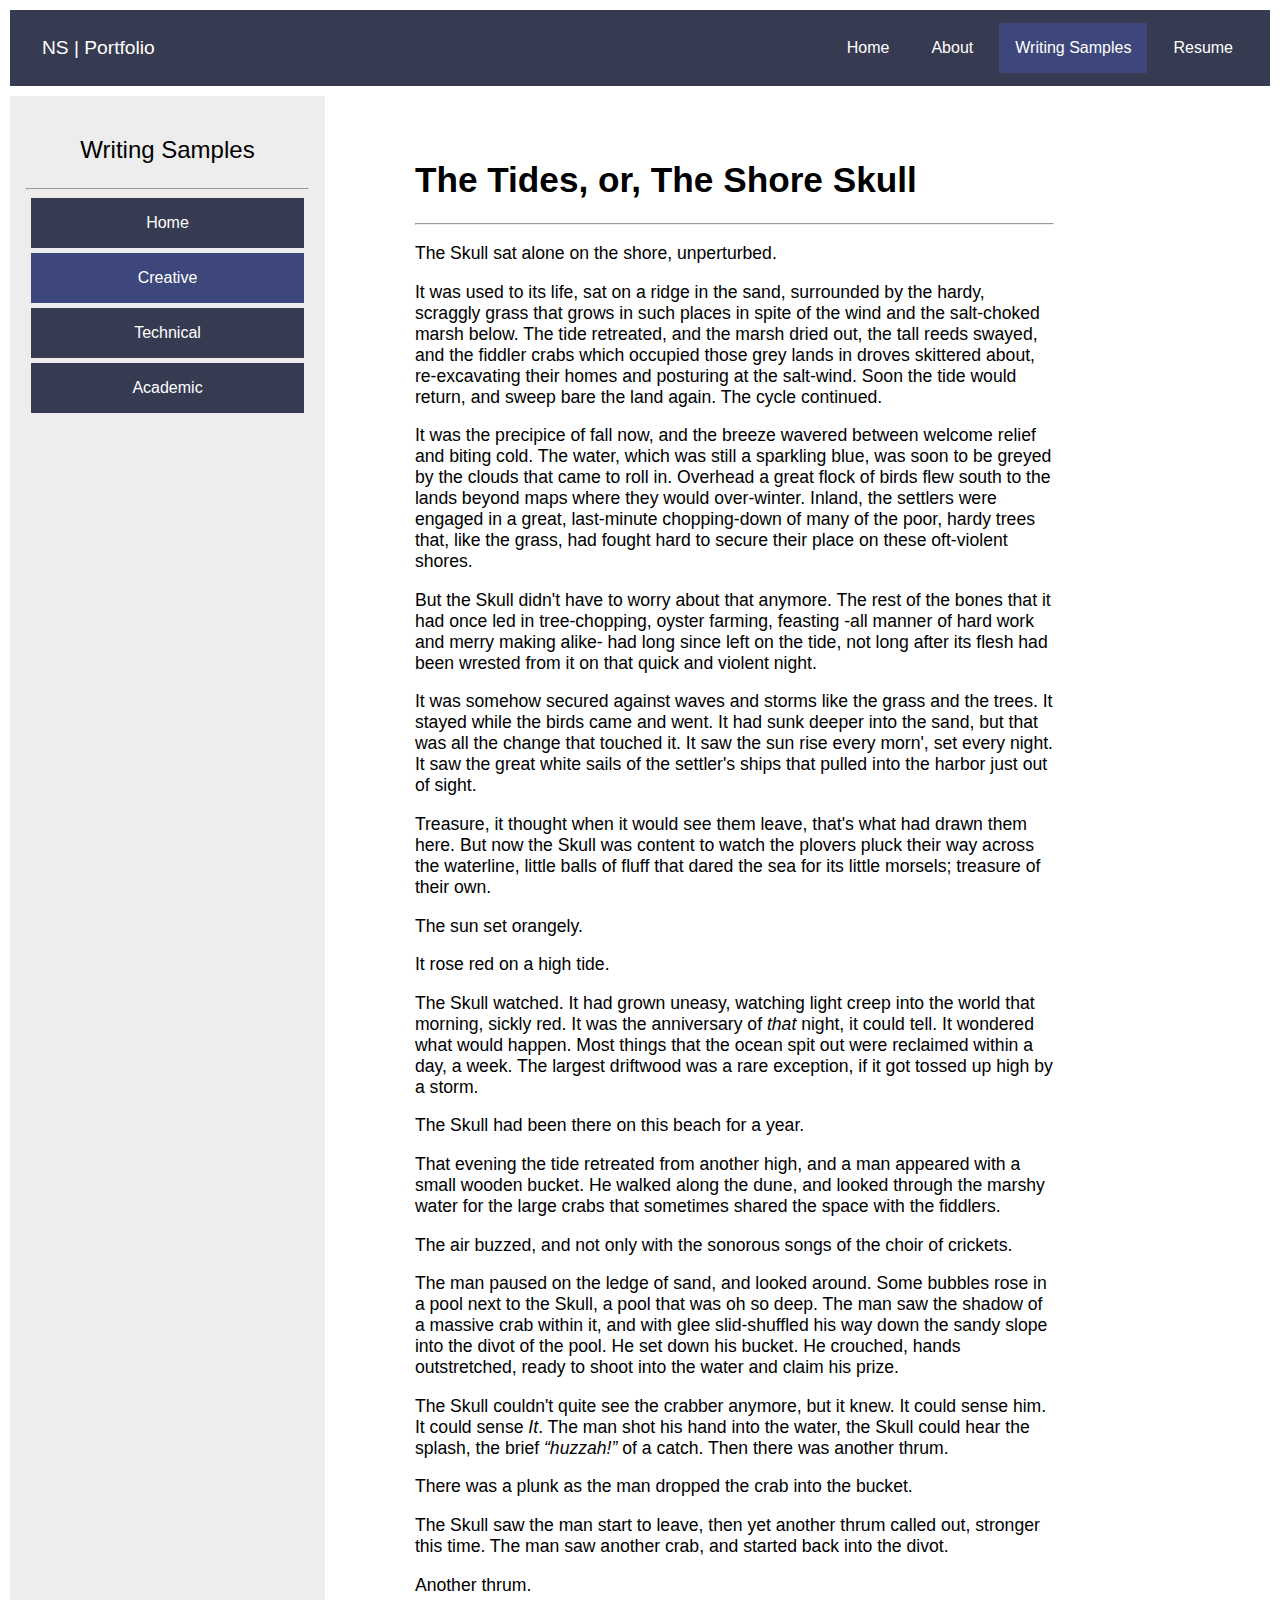
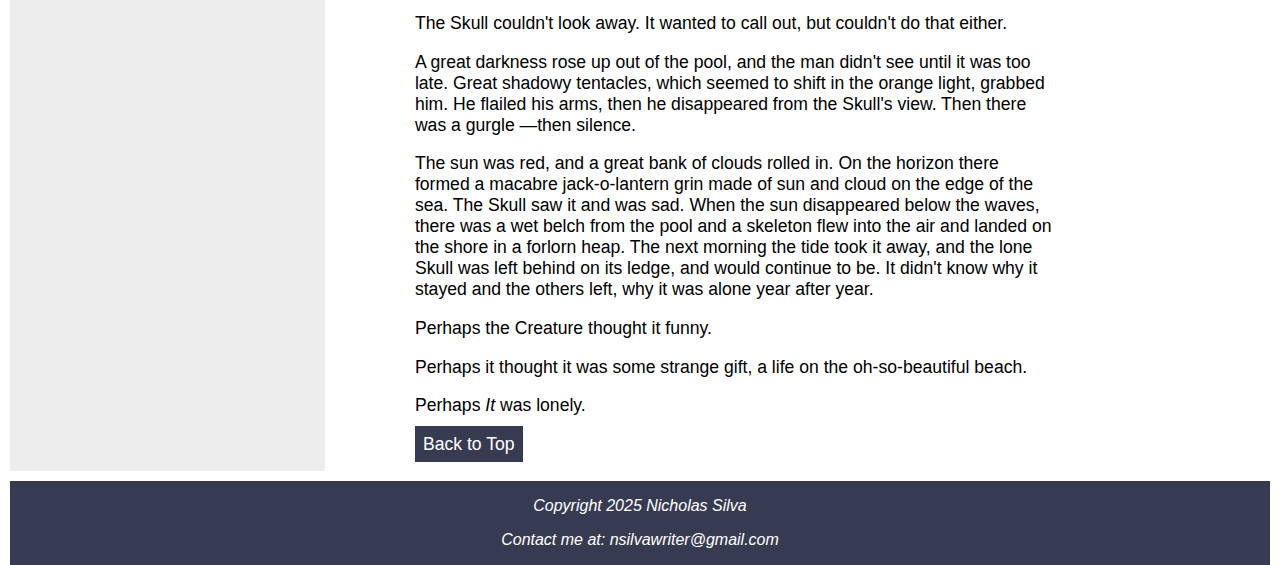
<file: pages/writing/story1.html>
<!DOCTYPE html>
<html lang="en">

<head>
    <meta charset="UTF-8">
    <meta name="viewport" content="width=device-width, initial-scale=1.0">
    <title>NS | Story</title>
    <link href="../../portfolio.css" rel="stylesheet">
    <link href="../../images/favicon.ico" rel="icon">




    <!-- Google tag (gtag.js) -->
    <script async src="https://www.googletagmanager.com/gtag/js?id=G-BFHBM0H45S"></script>
    <script>
      window.dataLayer = window.dataLayer || [];
      function gtag(){dataLayer.push(arguments);}
      gtag('js', new Date());
    
      gtag('config', 'G-BFHBM0H45S');
    </script>
</head>







<body>
    <div class="container">
        <div class="header">
            <nav>
                <p><a href="../../index.html">NS | Portfolio</a></p>
                <ul>
                    <li><a href="../../index.html">Home</a></li>
                    <li><a href="../../pages/about.html">About</a></li>
                    <li><a class="activeTab" href="../creativeWriting.html">Writing Samples</a></li>
                    <li><a href="../resume.html">Resume</a></li>

                </ul>
            </nav>
        </div>
        <div class="pageNav">

            <ul>
                <p>Writing Samples</p>
                <hr>
                <li><a href="../../pages/writingHome.html">Home</a></li>
                <li><a class="activeTab" href="../../pages/creativeWriting.html">Creative</a></li>
                <li><a href="../../pages/techWriting.html">Technical</a></li>
                <li><a href="../../pages/essayWriting.html">Academic</a></li>
            </ul>
        </div>
        <div class="content">
            <main>
                <h1>The Tides, or, The Shore Skull</h1>
                
                <hr>



                <p>
                    The Skull sat alone on the shore, unperturbed.
                </p>
                <p>
                    It was used to its life, sat on a ridge in the sand, surrounded by the hardy, scraggly grass that
                    grows
                    in
                    such places in spite of the wind and the salt-choked marsh below. The tide retreated, and the marsh
                    dried
                    out, the tall reeds swayed, and the fiddler crabs which occupied those grey lands in droves
                    skittered
                    about,
                    re-excavating their homes and posturing at the salt-wind. Soon the tide would return, and sweep bare
                    the
                    land again. The cycle continued.
                </p>
                <p>
                    It was the precipice of fall now, and the breeze wavered between welcome relief and biting cold. The
                    water,
                    which was still a sparkling blue, was soon to be greyed by the clouds that came to roll in. Overhead
                    a
                    great
                    flock of birds flew south to the lands beyond maps where they would over-winter. Inland, the
                    settlers
                    were
                    engaged in a great, last-minute chopping-down of many of the poor, hardy trees that, like the grass,
                    had
                    fought hard to secure their place on these oft-violent shores.
                </p>
                <p>
                    But the Skull didn't have to worry about that anymore. The rest of the bones that it had once led in
                    tree-chopping, oyster farming, feasting -all manner of hard work and merry making alike- had long
                    since
                    left
                    on the tide, not long after its flesh had been wrested from it on that quick and violent night.
                </p>
                <p>
                    It was somehow secured against waves and storms like the grass and the trees. It stayed while the
                    birds
                    came
                    and went. It had sunk deeper into the sand, but that was all the change that touched it. It saw the
                    sun
                    rise
                    every morn', set every night. It saw the great white sails of the settler's ships that pulled into
                    the
                    harbor just out of sight.
                </p>
                <p>
                    Treasure, it thought when it would see them leave, that's what had drawn them here.
                    But now the Skull was content to watch the plovers pluck their way across the waterline, little
                    balls of
                    fluff that dared the sea for its little morsels; treasure of their own.
                </p>
                <p>
                    The sun set orangely.
                </p>
                <p>
                    It rose red on a high tide.
                </p>
                <p>
                    The Skull watched. It had grown uneasy, watching light creep into the world that morning, sickly
                    red. It
                    was
                    the anniversary of <em>that</em> night, it could tell. It wondered what would happen. Most things
                    that the
                    ocean
                    spit
                    out were reclaimed within a day, a week. The largest driftwood was a rare exception, if it got
                    tossed up
                    high by a storm.
                </p>
                <p>
                    The Skull had been there on this beach for a year.
                </p>
                <p>
                    That evening the tide retreated from another high, and a man appeared with a small wooden bucket. He
                    walked
                    along the dune, and looked through the marshy water for the large crabs that sometimes shared the
                    space
                    with
                    the fiddlers.
                </p>
                <p>
                    The air buzzed, and not only with the sonorous songs of the choir of crickets.
                </p>
                <p>
                    The man paused on the ledge of sand, and looked around. Some bubbles rose in a pool next to the
                    Skull, a
                    pool that was oh so deep. The man saw the shadow of a massive crab within it, and with glee
                    slid-shuffled
                    his way down the sandy slope into the divot of the pool. He set down his bucket. He crouched, hands
                    outstretched, ready to shoot into the water and claim his prize.
                </p>
                <p>
                    The Skull couldn't quite see the crabber anymore, but it knew. It could sense him. It could sense
                    <em>It</em>.
                    The man shot his hand into the water, the Skull could hear the splash, the brief <em>“huzzah!”</em>
                    of a
                    catch.
                    Then there was another thrum.
                </p>
                <p>
                    There was a plunk as the man dropped the crab into the bucket.
                </p>
                <p>
                    The Skull saw the man start to leave, then yet another thrum called out, stronger this time. The man
                    saw
                    another crab, and started back into the divot.
                </p>
                <p>
                    Another thrum.
                </p>
                <p>
                    The Skull couldn't look away. It wanted to call out, but couldn't do that either.
                </p>
                <p>
                    A great darkness rose up out of the pool, and the man didn't see until it was too late. Great
                    shadowy
                    tentacles, which seemed to shift in the orange light, grabbed him. He flailed his arms, then he
                    disappeared
                    from the Skull's view. Then there was a gurgle —then silence.
                </p>
                <p>

                    The sun was red, and a great bank of clouds rolled in. On the horizon there formed a macabre
                    jack-o-lantern
                    grin made of sun and cloud on the edge of the sea. The Skull saw it and was sad.
                    When the sun disappeared below the waves, there was a wet belch from the pool and a skeleton flew
                    into
                    the
                    air and landed on the shore in a forlorn heap. The next morning the tide took it away, and the lone
                    Skull
                    was left behind on its ledge, and would continue to be. It didn't know why it stayed and the others
                    left,
                    why it was alone year after year.
                </p>
                <p>
                    Perhaps the Creature thought it funny.
                </p>
                <p>
                    Perhaps it thought it was some strange gift, a life on the oh-so-beautiful beach.
                </p>
                <p>
                    Perhaps <em>It</em> was lonely.
                </p>
                <a class="topper" href="#top">Back to Top</a>
            </main>

        </div>

        <div class="footer">
            <p>Copyright 2025 Nicholas Silva</p>
            <p>Contact me at: nsilvawriter@gmail.com</p>
        </div>
    </div>
</body>

</html>
</file>
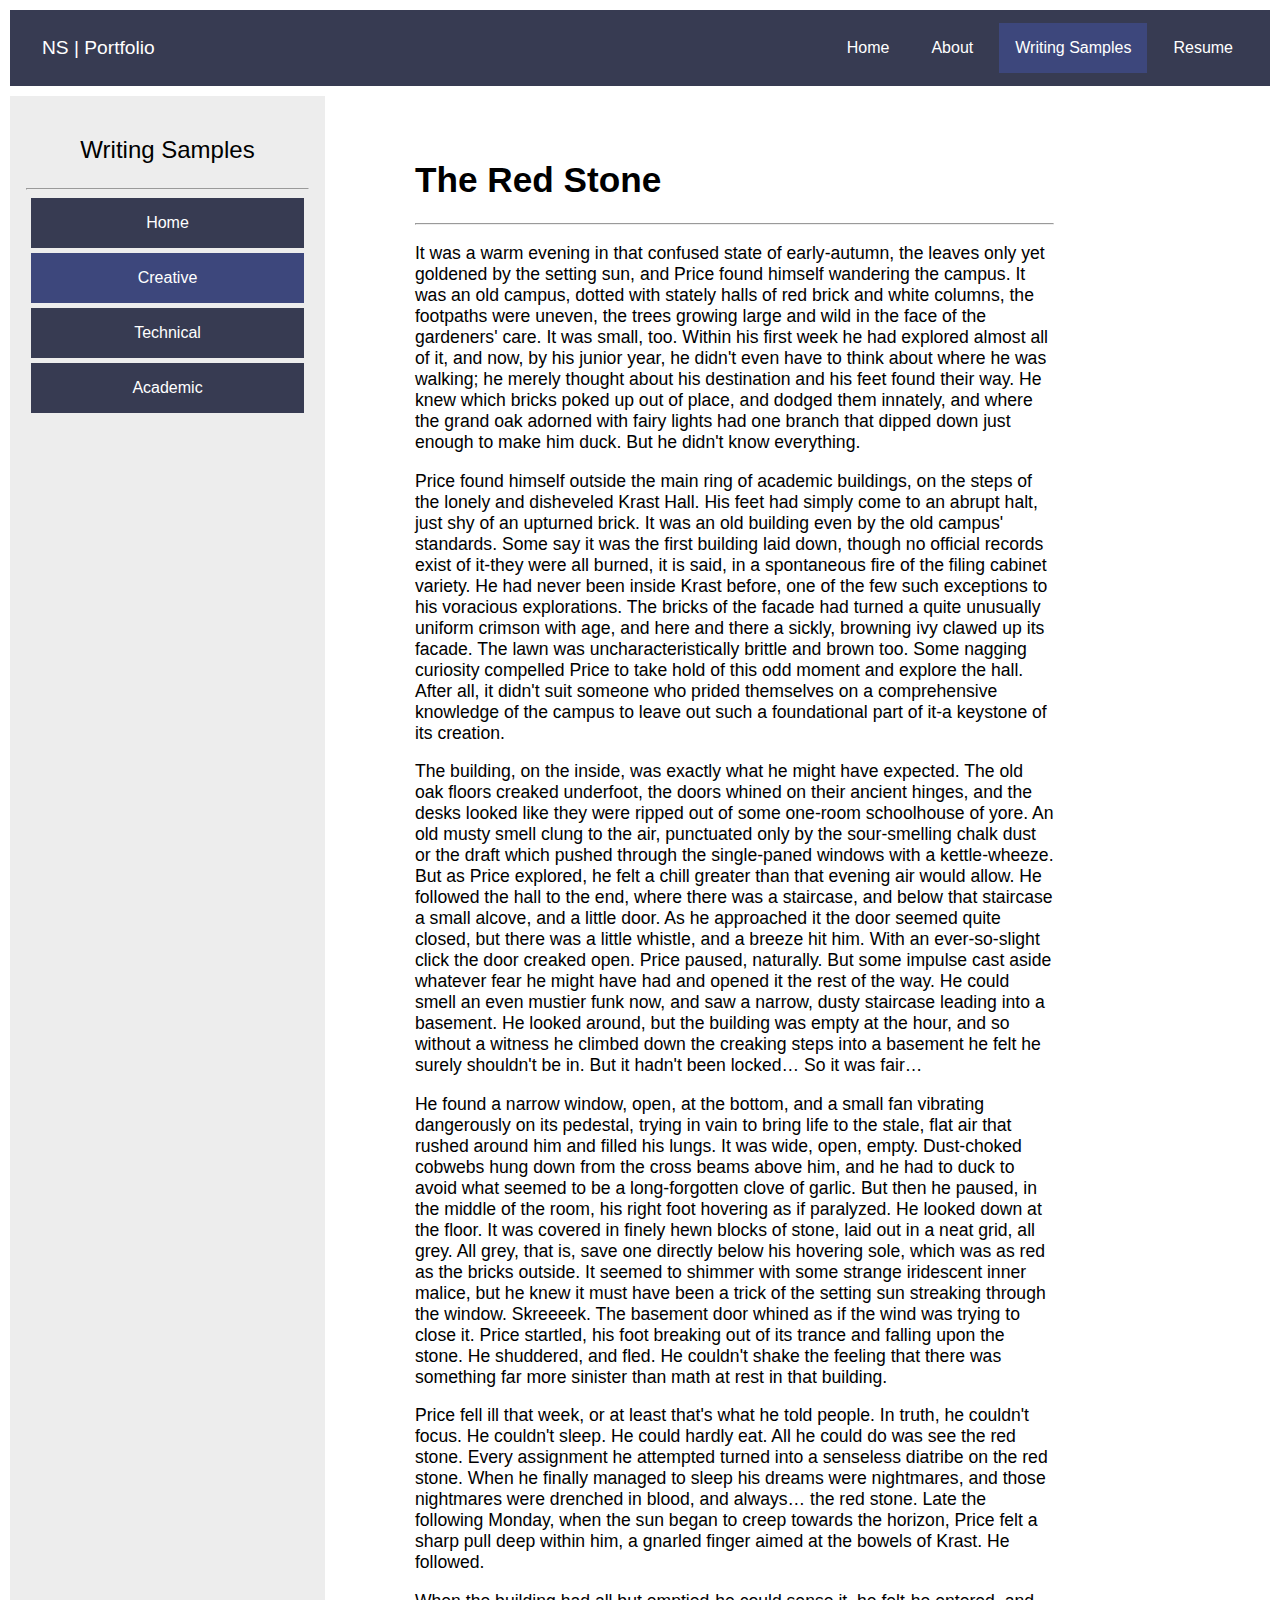
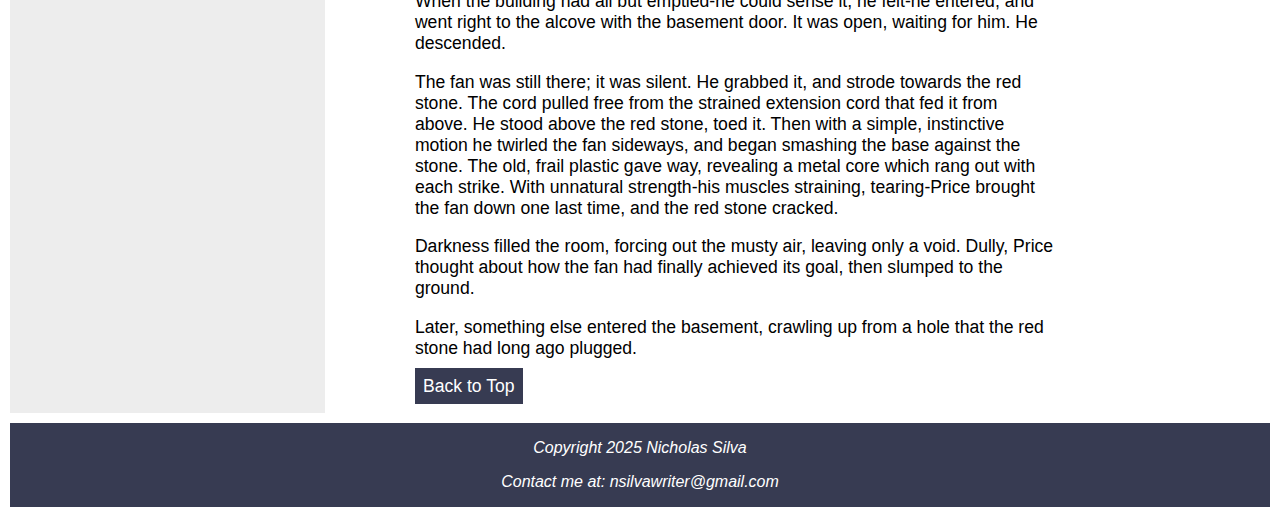
<file: pages/writing/story2.html>
<!DOCTYPE html>
<html lang="en">

<head>
    <meta charset="UTF-8">
    <meta name="viewport" content="width=device-width, initial-scale=1.0">
    <title>NS | Creative Writing</title>
    <link href="../../portfolio.css" rel="stylesheet">
    <link href="../../images/favicon.ico" rel="icon">

    



    <!-- Google tag (gtag.js) -->
<script async src="https://www.googletagmanager.com/gtag/js?id=G-BFHBM0H45S"></script>
<script>
  window.dataLayer = window.dataLayer || [];
  function gtag(){dataLayer.push(arguments);}
  gtag('js', new Date());

  gtag('config', 'G-BFHBM0H45S');
</script>
</head>







<body>
    <div class="container">
        <div class="header">
            <nav>
                <p><a href="../../index.html">NS | Portfolio</a></p>
                <ul>
                    <li><a href="../../index.html">Home</a></li>
                    <li><a href="../../pages/about.html">About</a></li>
                    <li><a class="activeTab" href="../creativeWriting.html">Writing Samples</a></li>
                    <li><a href="../resume.html">Resume</a></li>

                </ul>
            </nav>
        </div>
        <div class="pageNav">

            <ul>
                <p>Writing Samples</p>
                <hr>
                <li><a href="../../pages/writingHome.html">Home</a></li>
                <li><a class="activeTab" href="../../pages/creativeWriting.html">Creative</a></li>
                <li><a href="../../pages/techWriting.html">Technical</a></li>
                <li><a href="../../pages/essayWriting.html">Academic</a></li>
            </ul>
        </div>
        <div class="content">
            <main>
                <h1>The Red Stone</h1>
                
                <hr>
                <p>
                    It was a warm evening in that confused state of early-autumn, the leaves only yet goldened by the
                    setting sun, and Price found himself wandering the campus. It was an old campus, dotted with stately
                    halls of red brick and white columns, the footpaths were uneven, the trees growing large and wild in
                    the face of the gardeners' care. It was small, too. Within his first week he had explored almost all
                    of it, and now, by his junior year, he didn't even have to think about where he was walking; he
                    merely thought about his destination and his feet found their way. He knew which bricks poked up out
                    of place, and dodged them innately, and where the grand oak adorned with fairy lights had one branch
                    that dipped down just enough to make him duck. But he didn't know everything.
                </p>
                <p>
                    Price found himself outside the main ring of academic buildings, on the steps of the lonely and
                    disheveled Krast Hall. His feet had simply come to an abrupt halt, just shy of an upturned brick. It
                    was an old building even by the old campus' standards. Some say it was the first building laid down,
                    though no official records exist of it-they were all burned, it is said, in a spontaneous fire of
                    the filing cabinet variety.
                    He had never been inside Krast before, one of the few such exceptions to his voracious explorations.
                    The bricks of the facade had turned a quite unusually uniform crimson with age, and here and there a
                    sickly, browning ivy clawed up its facade. The lawn was uncharacteristically brittle and brown too.
                    Some nagging curiosity compelled Price to take hold of this odd moment and explore the hall. After
                    all, it didn't suit someone who prided themselves on a comprehensive knowledge of the campus to
                    leave out such a foundational part of it-a keystone of its creation.
                </p>
                <p>
                    The building, on the inside, was exactly what he might have expected. The old oak floors creaked
                    underfoot, the doors whined on their ancient hinges, and the desks looked like they were ripped out
                    of some one-room schoolhouse of yore. An old musty smell clung to the air, punctuated only by the
                    sour-smelling chalk dust or the draft which pushed through the single-paned windows with a
                    kettle-wheeze.
                    But as Price explored, he felt a chill greater than that evening air would allow. He followed the
                    hall to the end, where there was a staircase, and below that staircase a small alcove, and a little
                    door. As he approached it the door seemed quite closed, but there was a little whistle, and a breeze
                    hit him. With an ever-so-slight click the door creaked open. Price paused, naturally. But some
                    impulse cast aside whatever fear he might have had and opened it the rest of the way. He could smell
                    an even mustier funk now, and saw a narrow, dusty staircase leading into a basement. He looked
                    around, but the building was empty at the hour, and so without a witness he climbed down the
                    creaking steps into a basement he felt he surely shouldn't be in.
                    But it hadn't been locked… So it was fair…
                </p>
                <p>
                    He found a narrow window, open, at the bottom, and a small fan vibrating dangerously on its
                    pedestal, trying in vain to bring life to the stale, flat air that rushed around him and filled his
                    lungs.
                    It was wide, open, empty. Dust-choked cobwebs hung down from the cross beams above him, and he had
                    to duck to avoid what seemed to be a long-forgotten clove of garlic. But then he paused, in the
                    middle of the room, his right foot hovering as if paralyzed. He looked down at the floor. It was
                    covered in finely hewn blocks of stone, laid out in a neat grid, all grey. All grey, that is, save
                    one directly below his hovering sole, which was as red as the bricks outside. It seemed to shimmer
                    with some strange iridescent inner malice, but he knew it must have been a trick of the setting sun
                    streaking through the window.
                    Skreeeek. The basement door whined as if the wind was trying to close it. Price startled, his foot
                    breaking out of its trance and falling upon the stone. He shuddered, and fled. He couldn't shake the
                    feeling that there was something far more sinister than math at rest in that building.
                </p>
                <p>
                    Price fell ill that week, or at least that's what he told people. In truth, he couldn't focus. He
                    couldn't sleep. He could hardly eat. All he could do was see the red stone. Every assignment he
                    attempted turned into a senseless diatribe on the red stone. When he finally managed to sleep his
                    dreams were nightmares, and those nightmares were drenched in blood, and always… the red stone. Late
                    the following Monday, when the sun began to creep towards the horizon, Price felt a sharp pull deep
                    within him, a gnarled finger aimed at the bowels of Krast. He followed.
                </p>
                <p>
                    When the building had all but emptied-he could sense it, he felt-he entered, and went right to the
                    alcove with the basement door. It was open, waiting for him.
                    He descended.
                </p>
                <p>
                    The fan was still there; it was silent. He grabbed it, and strode towards the red stone. The cord
                    pulled free from the strained extension cord that fed it from above.
                    He stood above the red stone, toed it. Then with a simple, instinctive motion he twirled the fan
                    sideways, and began smashing the base against the stone. The old, frail plastic gave way, revealing
                    a metal core which rang out with each strike. With unnatural strength-his muscles straining,
                    tearing-Price brought the fan down one last time, and the red stone cracked.
                </p>
                <p>
                    Darkness filled the room, forcing out the musty air, leaving only a void. Dully, Price thought about
                    how the fan had finally achieved its goal, then slumped to the ground.
                </p>
                <p>
                    Later, something else entered the basement, crawling up from a hole that the red stone had long ago
                    plugged.
                </p>
                <a class="topper" href="#top">Back to Top</a>
            </main>

        </div>

        <div class="footer">
            <p>Copyright 2025 Nicholas Silva</p>
            <p>Contact me at: nsilvawriter@gmail.com</p>
        </div>
    </div>
</body>

</html>
</file>
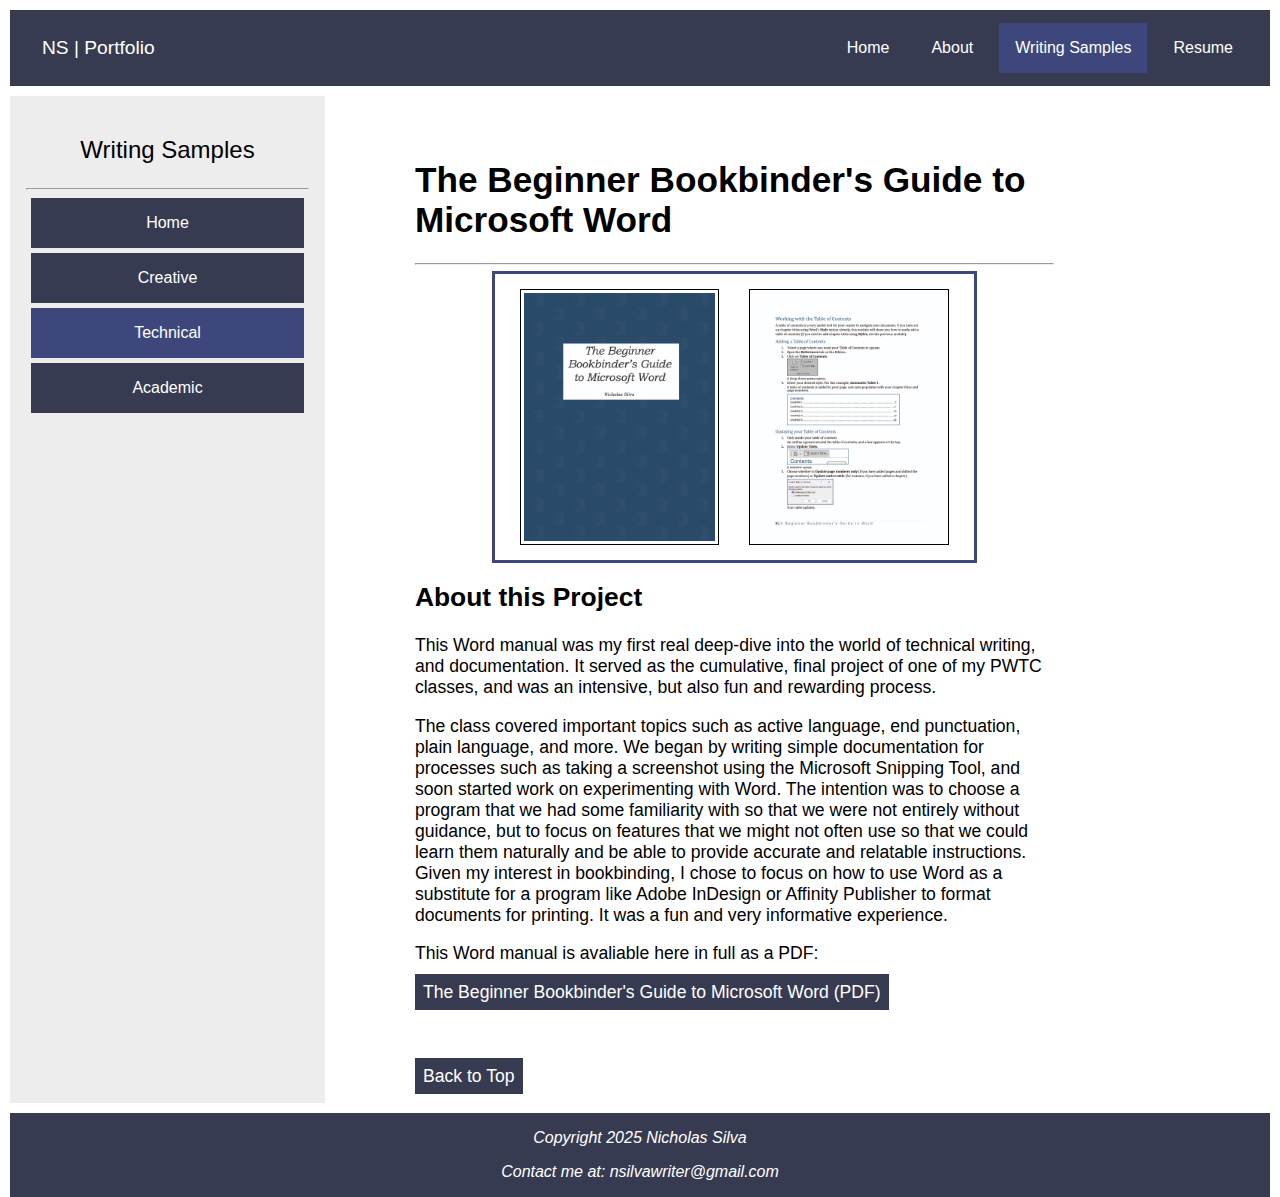
<file: pages/writing/wordManual.html>
<!DOCTYPE html>
<html lang="en">

<head>
    <meta charset="UTF-8">
    <meta name="viewport" content="width=device-width, initial-scale=1.0">
    <title>NS | Academic Writing</title>
    <link href="../../portfolio.css" rel="stylesheet">
    <link href="../../images/favicon.ico" rel="icon">
    



    <!-- Google tag (gtag.js) -->
<script async src="https://www.googletagmanager.com/gtag/js?id=G-BFHBM0H45S"></script>
<script>
  window.dataLayer = window.dataLayer || [];
  function gtag(){dataLayer.push(arguments);}
  gtag('js', new Date());

  gtag('config', 'G-BFHBM0H45S');
</script>
</head>







<body>
    <div class="container">
        <div class="header">
            <nav>
                <p><a href="../../index.html">NS | Portfolio</a></p>
                <ul>
                    <li><a href="../../index.html">Home</a></li>
                    <li><a href="../../pages/about.html">About</a></li>
                    <li><a class="activeTab" href="../creativeWriting.html">Writing Samples</a></li>
                    <li><a href="../resume.html">Resume</a></li>

                </ul>
            </nav>
        </div>
        <div class="pageNav">

            <ul>
                <p>Writing Samples</p>
                <hr>
                <li><a href="../../pages/writingHome.html">Home</a></li>
                <li><a href="../../pages/creativeWriting.html">Creative</a></li>
                <li><a class="activeTab" href="../../pages/techWriting.html">Technical</a></li>
                <li><a href="../../pages/essayWriting.html">Academic</a></li>
            </ul>
        </div>
        <div class="content">
            
            <main>
                <h1>The Beginner Bookbinder's Guide to Microsoft Word</h1>

                <hr>
                <div class="imgGrid">
                    <img src="../../images/word_1 (1).jpg"
                        alt="A blue title page with the title The Beginner Bookbinder's Guide to Microsoft Word">
                    <img src="../../images/word_2.jpg"
                        alt="A blue title page with the title The Beginner Bookbinder's Guide to Microsoft Word">
                    <!-- <img src="../../images/word_3.jpg"
                    alt="A blue title page with the title The Beginner Bookbinder's Guide to Microsoft Word"> -->
                </div>
                <h2>About this Project</h2>
                <p>
                    This Word manual was my first real deep-dive into the world of technical writing, and documentation.
                    It served as the cumulative, final project of one of my PWTC classes, and was an intensive, but also
                    fun and rewarding process.
                </p>
                <p>
                    The class covered important topics such as active language, end punctuation, plain language,
                    and more. We began by writing simple documentation for processes such as taking a screenshot using
                    the Microsoft Snipping Tool, and soon started work on experimenting with Word. The intention was to
                    choose a program that we had some familiarity with so that we were not entirely without guidance,
                    but to focus on features that we might not often use so that we could learn them naturally and be
                    able to provide accurate and relatable instructions. Given my interest in bookbinding, I chose to
                    focus on how to use Word as a substitute for a program like Adobe InDesign or Affinity Publisher to
                    format documents for printing. It was a fun and very informative experience.
                </p>
                <div>
                    <p>This Word manual is avaliable here in full as a PDF:</p>
                    <a class="read" href="../../images/Eng380_WordManual_WebVer.pdf" target="_blank">The
                        Beginner Bookbinder's
                        Guide to Microsoft Word (PDF)</a>
                </div>
                <br>
                <br>
                <br>
                <a class="topper" href="#top">Back to Top</a>
            </main>

        </div>

        <div class="footer">
            <p>Copyright 2025 Nicholas Silva</p>
            <p>Contact me at: nsilvawriter@gmail.com</p>
        </div>
    </div>
</body>

</html>
</file>
<file: portfolio.css>
:root {
    --buttonBack: rgb(0, 110, 114);
    --buttonText: rgb(255, 255, 255);
    --banner: #373b52;
    --callout: #3d477c;
    --pageColor: rgb(238, 237, 205);
    --bg1: rgb(237, 237, 237);
}







/* .container {
    display: grid;
    grid-template-columns: 10% auto 1fr 1fr 10%;
    grid-template-rows: auto 1fr auto;
    grid-template-areas:
        "header header header header header"
        "left nav main main right"
        "footer footer footer footer footer"

    ;
    gap: 10px;
    padding: 10px;
    height: 100vh;

} */
.container2 {
    display: grid;
    grid-template-columns: 1fr;
    grid-template-rows: auto auto 1fr auto;
    grid-template-areas:
        "header"
        "main"
        "footer"

    ;
    gap: 10px;
    padding: 10px;
    height: 100vh;

}
@media only screen and (max-width: 600px){
    .container {
        display: grid;
        grid-template-columns: 1fr;
        grid-template-rows: auto auto 1fr auto;
        grid-template-areas:
            "header"
            "nav" 
            "main"
            "footer"
    
        ;
        gap: 10px;
        padding: 10px;
        height: 100vh;
    
    }
    .pageNav{
        width:1fr;
    }
    .pageNav li{
        display:block;
    }
    .imgGrid{
        
        margin: auto;
        display:flex;
        justify-content: center;
        align-self: center;
        flex-wrap: wrap;
        outline:3px solid var(--callout);
        width:75%;
    }
    .content{
        width:90%;
    }
    .contentFull{
        width:90%;
    }
    #aboutImg{
        display:block;
    }
}

@media only screen and (min-width: 600px){
    .container {
        display: grid;
        grid-template-columns: auto 1fr 1fr;
        grid-template-rows: auto 1fr auto;
        grid-template-areas:
            "header header header"
            "nav main main"
            "footer footer footer"
    
        ;
        gap: 10px;
        padding: 10px;
        height: 100vh;
    
    }
    #aboutImg{
        padding:1rem;
        height:fit-content;
        /* border:3px solid var(--callout); */
    }
    .imgGrid{
        
        margin: auto;
        display:flex;
        justify-content: center;
        align-self: center;
        flex-wrap: wrap;
        outline:3px solid var(--callout);
        width:75%;
    }
    .content{
        width:90%;
    }
    .contentFull{
        width:90%;
    }
    #aboutImg{
       display:block;
        
    }
   
    
}
@media only screen and (min-width: 900px){
    .container {
        display: grid;
        grid-template-columns: 25% 1fr 1fr 10%;
        grid-template-rows: auto 1fr auto;
        grid-template-areas:
            "header header header header "
            "nav main main right"
            "footer footer footer footer "
    
        ;
        gap: 10px;
        padding: 10px;
        height: 100vh;
    
    }
   

}

body {
    font-family: 'Lucida Sans', 'Lucida Sans Regular', 'Lucida Grande', 'Lucida Sans Unicode', 'Geneva', Verdana, sans-serif;
    background-color: rgb(255, 255, 255);
    margin: 0;
}
#aboutImg{
    float:right;
    margin:10px;
}
.header {
    grid-area: header;
    background-color: var(--banner);
    color: white;
    padding-left: 1rem;
    padding-right: 1rem;
    padding-top: .5rem;
    padding-bottom: .5rem;
}


nav a {
    text-decoration: none;
    color: white;
    padding: 1rem;

}
.header ul {
    float: right;
    list-style-type: none;
    margin: 0;
    padding: 0;
}
.header p{
    float: left;
    display: block;
    color: white;
    font-size:larger;
}

.header li {
    float: left;
    /* padding: 5px; */
    /* margin-bottom: 3px; */
    background-color: var(--banner);
    color: #ffffff;
    margin:5px;
}
.activeTab {
    background-color: var(--callout);
}

.header li:hover {
    background-color: var(--callout);
}

.header li a {
    display: block;
    color: white;
    text-align: center;
    /* padding: 14px 16px; */
    text-decoration: none;

}

.splash{
    background-image: url(./images/floatingIsland_new.png);
    image-rendering: optimizeSpeed;
    background-size: cover;
    background-position: center;
    width:100%;
    height:100vh;
}
.splashContent{
    width:fit-content;
    height: fit-content;
    /* top:25%;
    left:25%;
    position: relative; */
    position:relative;
    margin-left:auto;
    margin-right:auto;
    text-align: center;
    font-weight: bold;
    text-transform: uppercase;
    top:40%;
    /* background-color: rgba(48, 51, 53, 0.9); */
    background-color: rgba(23, 47, 51, 0.9);
    color:white;
    border-radius: 3rem;
    /* border:solid .25rem var(--bgCallout2); */
    /* color:white; */
    padding:1rem;
}

.content {
    grid-area: main;
    width:80%;
    margin:1rem;
    margin: auto;
    font-family:Arial, Helvetica, sans-serif;
    font-size: 1.1em;
    margin-top:5%;
    /* background-color:rgb(255, 255, 255);
    padding:1rem; */
    margin-bottom:1rem;
}

.contentFull{
    grid-area: main;
    
    width:50%;
    margin:1rem;
    margin: auto;
    font-family:Arial, Helvetica, sans-serif;
    font-size: 1.1em;
    margin-top:5%;
    /* background-color:rgb(255, 255, 255);
    padding:1rem; */
    margin-bottom:1rem;
}
.imgGrid img{
    width:40%;
    outline:1px solid black;
    margin:1rem;
    padding:3px;
}
.sideImg{
    grid-area:nav;
    margin:auto;
    width:50%;
    
}






.pageNav{
    grid-area:nav;
    /* margin-top:25%; */
    background-color: var(--bg1);
    /* min-width: fit-content;
    max-width: 25%; */
    padding:1rem;
    text-align: center;
    
}
.pageNav p{
    text-align: center;
    text-transform: capitalize;
    font-size: 1.5rem;
    font-weight: 300;
}
.pageNav a {
    text-decoration: none;
    color: white;
    padding: 1rem;

}
.pageNav ul {
    display: inline;
    list-style-type: none;
    margin: 0;
    padding: 0;
    /* height:100%; */

}

.pageNav li {
    /* padding: 5px; */
    /* margin-bottom: 3px; */
    background-color: var(--banner);
    color: #ffffff;
    margin:5px;
}

.pageNav li:hover {
    background-color: var(--callout);
}

.pageNav li a {
    display: block;
    color: white;
    text-align: center;
    /* padding: 14px 16px; */
    text-decoration: none;

}

.card{
    background-color: rgb(228, 228, 228);
    padding:1rem;
}
.read{
    background-color: var(--banner);
    padding:.5rem;
}
.read{
    text-decoration: none;
    color:white;
}
.topper{
    background-color: var(--banner);
    padding:.5rem;
    margin-top:3rem;  
}
.topper{
    text-decoration: none;
    color:white;
}

.footer {
    grid-area: footer;
    /* min-height:50px; */
    background-color: var(--banner);
    margin: auto;
    /* display:flex;
    justify-content: center;  
    align-self: center; */
    text-align: center;
    width:100%;
    
}
.footer p{
    color:white;
    padding-left:1rem;
    padding-right:1rem;
    font-style: italic;
    font-size:1rem;
}
</file>
